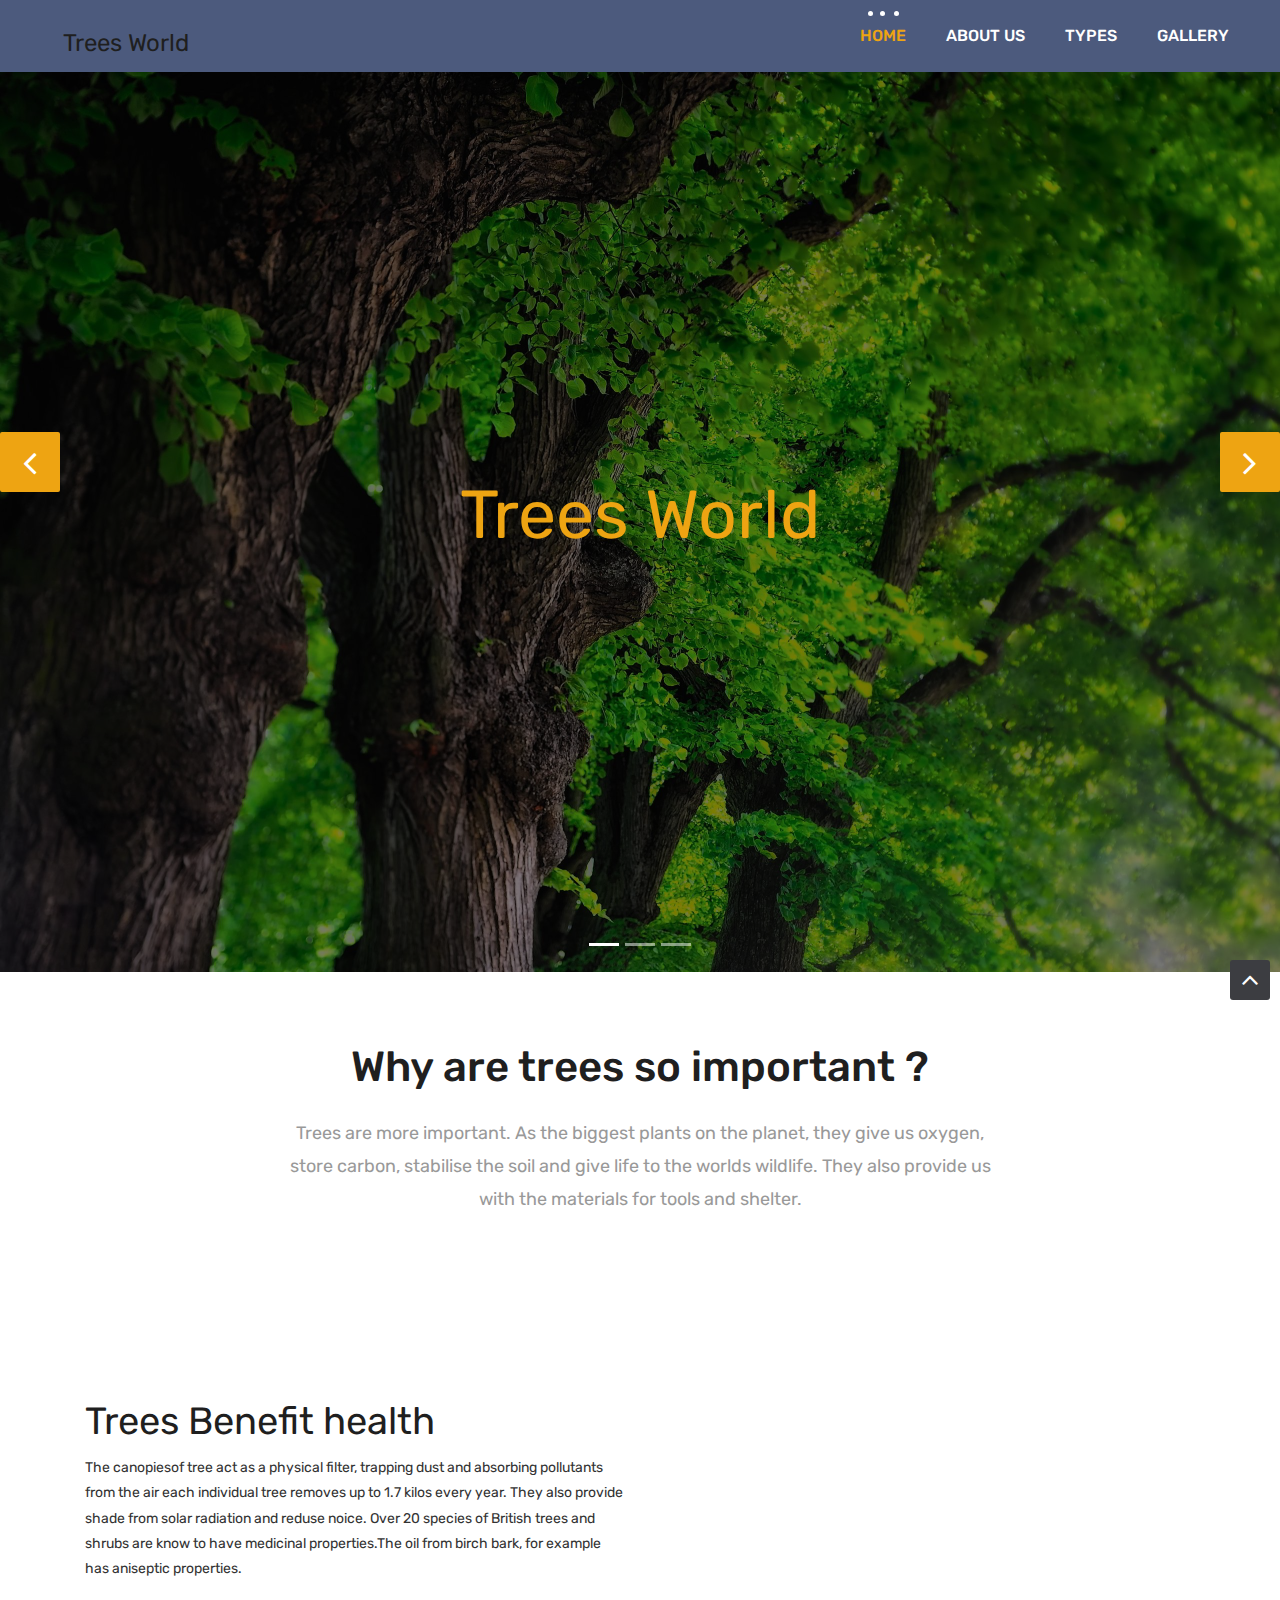
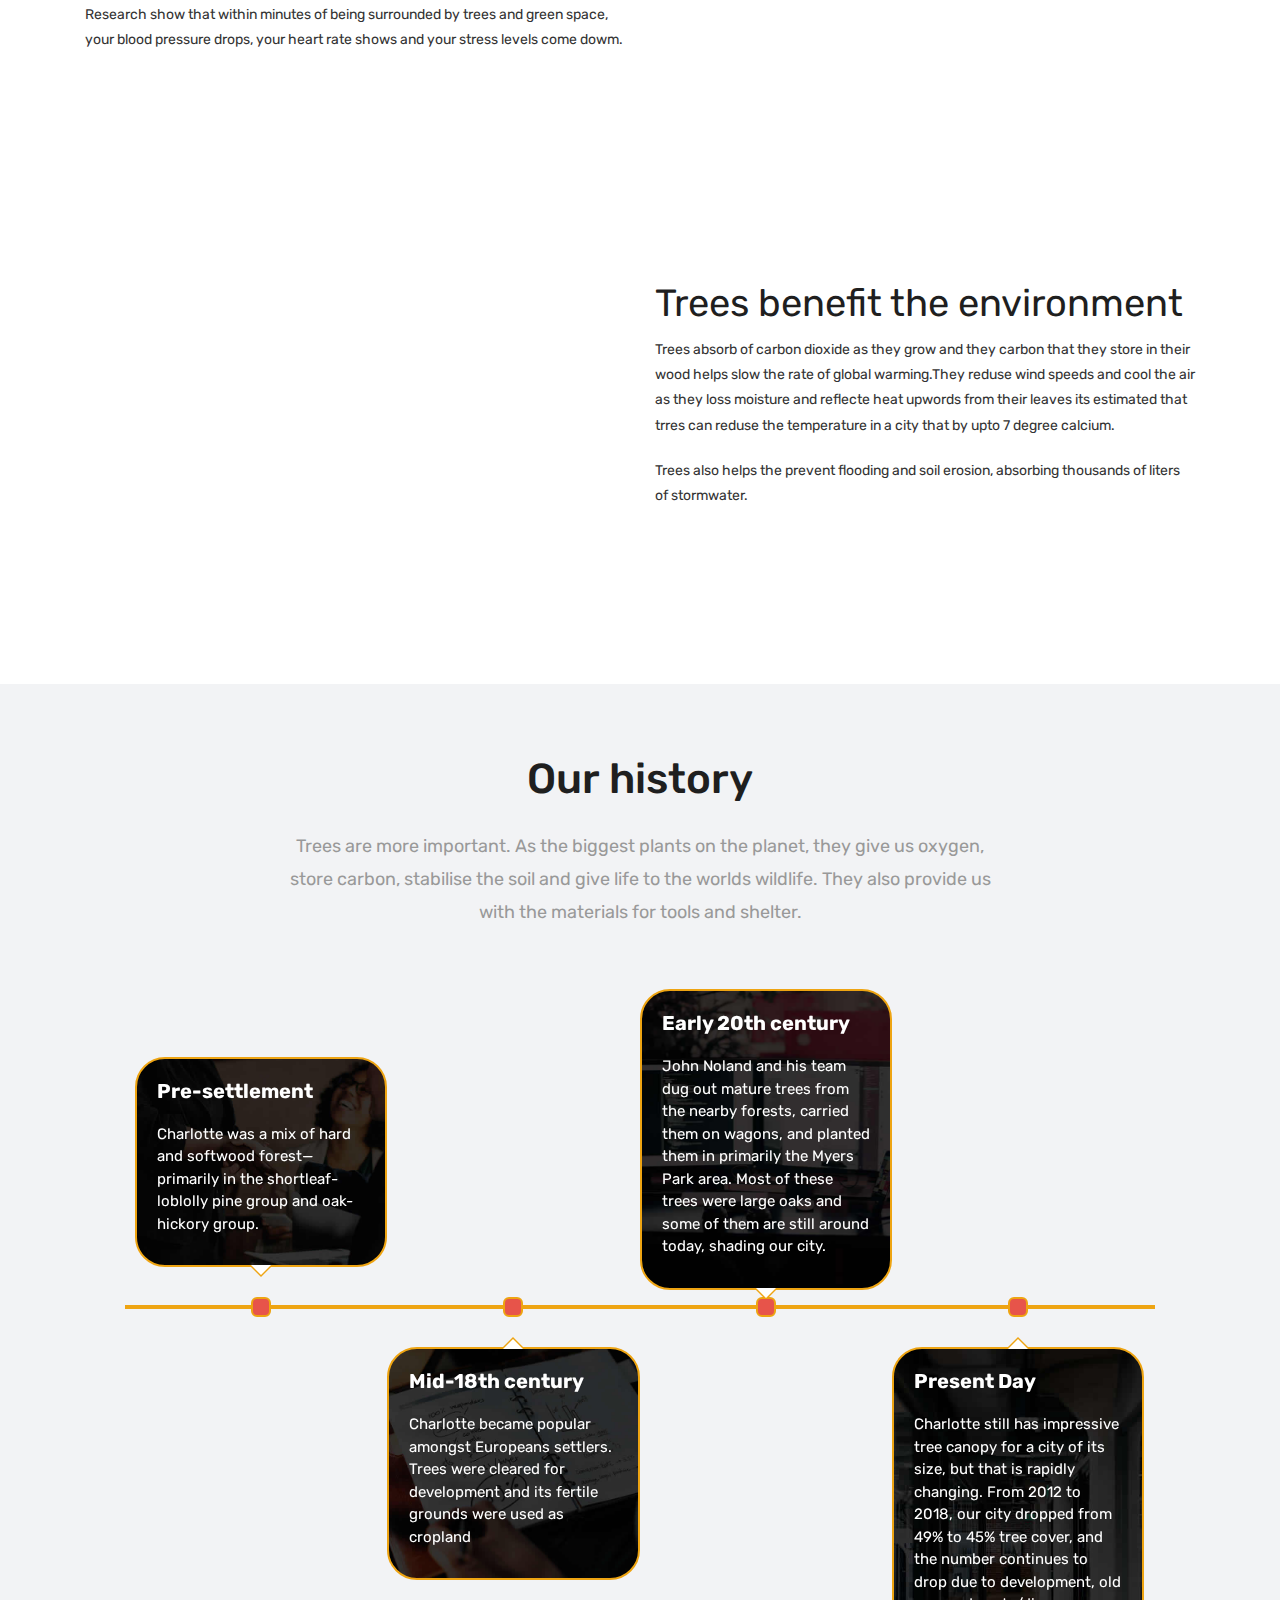
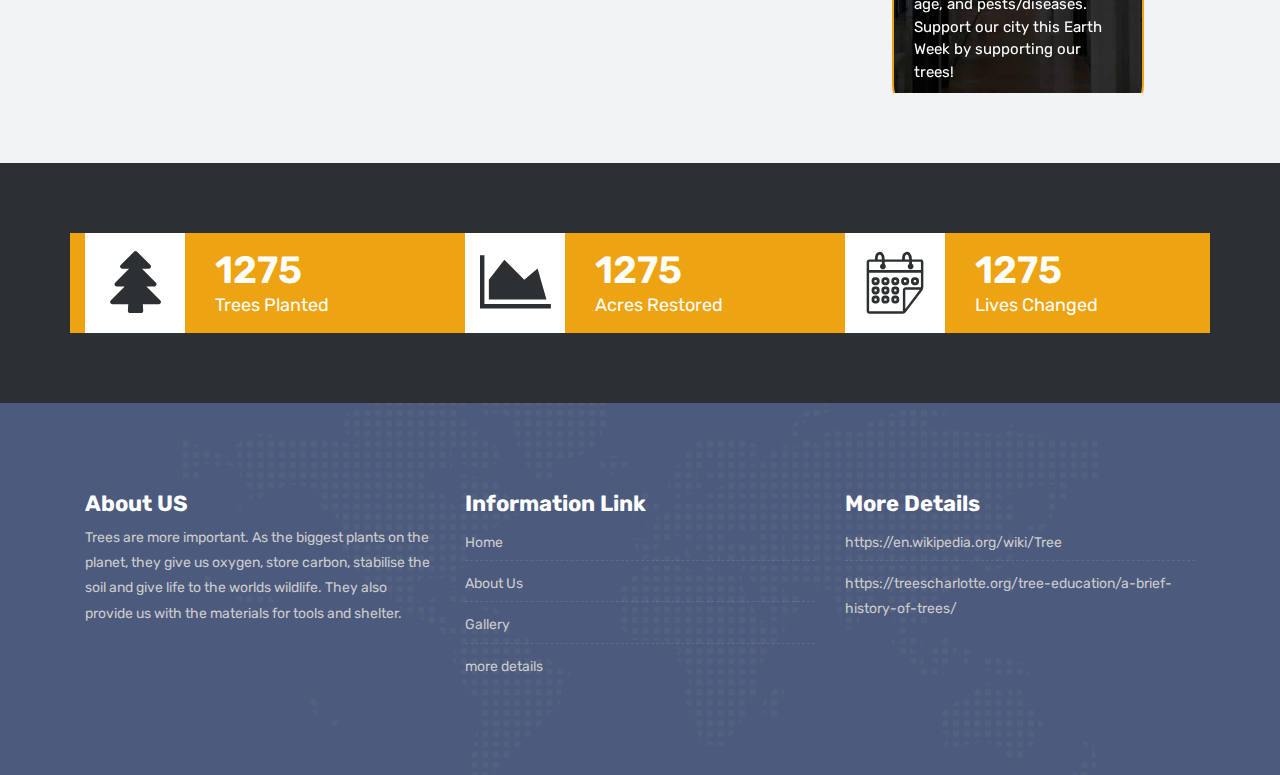
<file: index.html>
<!DOCTYPE html>
<html lang="en">

    <!-- Basic -->
    <meta charset="utf-8">
    <meta http-equiv="X-UA-Compatible" content="IE=edge">   
   
    <!-- Mobile Metas -->
    <meta name="viewport" content="width=device-width, initial-scale=1">
 
     <!-- Site Metas -->
    <title>Trees World</title>  
    <meta name="keywords" content="">
    <meta name="description" content="">
    <meta name="author" content="">

    <!-- Site Icons -->
    <link rel="shortcut icon" href="images/favicon.ico" type="image/x-icon" />
    <link rel="apple-touch-icon" href="images/apple-touch-icon.png">

    <!-- Bootstrap CSS -->
    <link rel="stylesheet" href="css/bootstrap.min.css">
    <!-- Site CSS -->
    <link rel="stylesheet" href="style.css">
    <!-- ALL VERSION CSS -->
    <link rel="stylesheet" href="css/versions.css">
    <!-- Responsive CSS -->
    <link rel="stylesheet" href="css/responsive.css">
    <!-- Custom CSS -->
    <link rel="stylesheet" href="css/custom.css">

    <!-- Modernizer for Portfolio -->
    <script src="js/modernizer.js"></script>

    <!--[if lt IE 9]>
      <script src="https://oss.maxcdn.com/libs/html5shiv/3.7.0/html5shiv.js"></script>
      <script src="https://oss.maxcdn.com/libs/respond.js/1.4.2/respond.min.js"></script>
    <![endif]-->

</head>
<body class="host_version"> 

	
				

    <!-- LOADER -->
	<div id="preloader">
		<div class="loader-container">
			<div class="progress-br float shadow">
				<div class="progress__item"></div>
			</div>
		</div>
	</div>
	<!-- END LOADER -->	
	
	<!-- Start header -->
	<header class="top-navbar">
		<nav class="navbar navbar-expand-lg navbar-light bg-light">
			<div class="container-fluid">
				<a class="navbar-brand" href="index.html">
					<ul class="navbar-nav ml-auto">
					<li><a href ="#"><h1>Trees World</h1></a></li>
					</ul>
				</a>
				<button class="navbar-toggler" type="button" data-toggle="collapse" data-target="#navbars-host" aria-controls="navbars-rs-food" aria-expanded="false" aria-label="Toggle navigation">
					<span class="icon-bar"></span>
                    <span class="icon-bar"></span>
                    <span class="icon-bar"></span>
				</button>
				<div class="collapse navbar-collapse" id="navbars-host">
					<ul class="navbar-nav ml-auto">
						<li class="nav-item active"><a class="nav-link" href="index.html">Home</a></li>
						<li class="nav-item"><a class="nav-link" href="about.html">About Us</a></li>
						<li class="nav-item dropdown">
							<a class="nav-link dropdown-toggle" href="#" id="dropdown-a" data-toggle="dropdown">Types </a>
							<div class="dropdown-menu" aria-labelledby="dropdown-a">
								<a class="dropdown-item" href="course-grid-2.html">Types of Mango Tree </a>
								<a class="dropdown-item" href="course-grid-3.html">Types of Coconut Tree </a>
								
							</div>
						</li>
						
						<li class="nav-item"><a class="nav-link" href="gallery.html">Gallery</a></li>
					
					</ul>
					
				</div>
			</div>
		</nav>
	</header>
	<!-- End header -->
	
	<div id="carouselExampleControls" class="carousel slide bs-slider box-slider" data-ride="carousel" data-pause="hover" data-interval="false" >
		<!-- Indicators -->
		<ol class="carousel-indicators">
			<li data-target="#carouselExampleControls" data-slide-to="0" class="active"></li>
			<li data-target="#carouselExampleControls" data-slide-to="1"></li>
			<li data-target="#carouselExampleControls" data-slide-to="2"></li>
		</ol>
		<div class="carousel-inner" role="listbox">
			<div class="carousel-item active">
				<div id="home" class="first-section" style="background-image:url('images/slider1.jpg');">
					<div class="dtab">
						<div class="container">
							<div class="row">
								<div class="col-md-12 col-sm-12 text-right">
									<div class="big-tagline">
										<h2><strong><center>Trees World</center></strong></h2>
										
									</div>
								</div>
							</div><!-- end row -->            
						</div><!-- end container -->
					</div>
				</div><!-- end section -->
			</div>
			<div class="carousel-item">
				<div id="home" class="first-section" style="background-image:url('images/slider2.jpg');">
					<div class="dtab">
						<div class="container">
							<div class="row">
								<div class="col-md-12 col-sm-12 text-left">
									<div class="big-tagline">
										<h2 data-animation="animated zoomInRight"><strong><center>Save trees,live an active lifestyle</center></strong></h2>
										
									</div>
								</div>
							</div><!-- end row -->            
						</div><!-- end container -->
					</div>
				</div><!-- end section -->
			</div>
			<div class="carousel-item">
				<div id="home" class="first-section" style="background-image:url('images/slider3.jpg');">
					<div class="dtab">
						<div class="container">
							<div class="row">
								<div class="col-md-12 col-sm-12 text-center">
									<div class="big-tagline">
										<h2 data-animation="animated zoomInRight"><strong><center> Save trees, Save life</center></strong></h2>
										
									</div>
								</div>
							</div><!-- end row -->            
						</div><!-- end container -->
					</div>
				</div><!-- end section -->
			</div>
			<!-- Left Control -->
			<a class="new-effect carousel-control-prev" href="#carouselExampleControls" role="button" data-slide="prev">
				<span class="fa fa-angle-left" aria-hidden="true"></span>
				<span class="sr-only">Previous</span>
			</a>

			<!-- Right Control -->
			<a class="new-effect carousel-control-next" href="#carouselExampleControls" role="button" data-slide="next">
				<span class="fa fa-angle-right" aria-hidden="true"></span>
				<span class="sr-only">Next</span>
			</a>
		</div>
	</div>
	
    <div id="overviews" class="section wb">
        <div class="container">
            <div class="section-title row text-center">
                <div class="col-md-8 offset-md-2">
                    <h3>Why are trees so important ?</h3>
                    <p class="lead">Trees are more important. As the biggest plants on the planet, they give us oxygen, store carbon, stabilise the soil and give life to the worlds wildlife. They also provide us with the materials for tools and shelter.</p>
                </div>
            </div><!-- end title -->
        
            <div class="row align-items-center">
                <div class="col-xl-6 col-lg-6 col-md-12 col-sm-12">
                    <div class="message-box">
                        
                        <h2>Trees Benefit health</h2>
                        <p>The canopiesof tree act as a physical filter, trapping dust and absorbing pollutants from the air each individual tree removes up to 1.7 kilos every year. They also provide shade from solar radiation and reduse noice. Over 20 species of British trees and shrubs are know to have medicinal properties.The oil from birch bark, for example has aniseptic properties.</p>

                        <p>Research show that within minutes of being surrounded by trees and green space, your blood pressure drops, your heart rate shows and your stress levels come dowm.</p>

                    </div><!-- end messagebox -->
                </div><!-- end col -->
				
				<div class="col-xl-6 col-lg-6 col-md-12 col-sm-12">
                    <div class="post-media wow fadeIn">
                        <img src="images/about1.jpg" alt="" class="img-fluid img-rounded">
                    </div><!-- end media -->
                </div><!-- end col -->
			</div>
			<div class="row align-items-center">
				<div class="col-xl-6 col-lg-6 col-md-12 col-sm-12">
                    <div class="post-media wow fadeIn">
                        <img src="images/about2.jpg" alt="" class="img-fluid img-rounded">
                    </div><!-- end media -->
                </div><!-- end col -->
				
				<div class="col-xl-6 col-lg-6 col-md-12 col-sm-12">
                    <div class="message-box">
                        <h2>Trees benefit the environment</h2>
                        <p>Trees absorb of carbon dioxide as they grow and they carbon that they store in their wood helps slow the rate of global warming.They reduse wind speeds and cool the air as they loss moisture and reflecte heat upwords from their leaves its estimated that trres can reduse the temperature in a city that by upto 7 degree calcium.</p>

                        <p>Trees also helps the prevent flooding and soil erosion, absorbing thousands of liters of stormwater.</p>

                    </div><!-- end messagebox -->
                </div><!-- end col -->
				
            </div><!-- end row -->
        </div><!-- end container -->
    </div><!-- end section -->

    <section class="section lb page-section">
		<div class="container">
			 <div class="section-title row text-center">
                <div class="col-md-8 offset-md-2">
                    <h3>Our history</h3>
                    <p class="lead">Trees are more important. As the biggest plants on the planet, they give us oxygen, store carbon, stabilise the soil and give life to the worlds wildlife. They also provide us with the materials for tools and shelter.</p>
                </div>
            </div><!-- end title -->
			<div class="timeline">
				<div class="timeline__wrap">
					<div class="timeline__items">
						<div class="timeline__item">
							<div class="timeline__content img-bg-01">
								<h2>Pre-settlement</h2>
								<p>Charlotte was a mix of hard and softwood forest—primarily in the shortleaf-loblolly pine group and oak-hickory group.</p>
							</div>
						</div>
						<div class="timeline__item">
							<div class="timeline__content img-bg-02">
								<h2>Mid-18th century</h2>
								<p>Charlotte became popular amongst Europeans settlers. Trees were cleared for development and its fertile grounds were used as cropland</p>
							</div>
						</div>
						<div class="timeline__item">
							<div class="timeline__content img-bg-03">
								<h2>Early 20th century</h2>
								<p>John Noland and his team dug out mature trees from the nearby forests, carried them on wagons, and planted them in primarily the Myers Park area.  Most of these trees were large oaks and some of them are still around today, shading our city.</p>
							</div>
						</div>
						<div class="timeline__item">
							<div class="timeline__content img-bg-04">
								<h2>Present Day</h2>
								<p>Charlotte still has impressive tree canopy for a city of its size, but that is rapidly changing.  From 2012 to 2018, our city dropped from 49% to 45% tree cover, and the number continues to drop due to development, old age, and pests/diseases.  Support our city this Earth Week by supporting our trees!

                                </p>
							</div>
						</div>
					</div>
				</div>
			</div>
		</div>
	</section>

	<div class="section cl">
		<div class="container">
			<div class="row text-left stat-wrap">
				<div class="col-md-4 col-sm-4 col-xs-12">
					<span data-scroll class="global-radius icon_wrap effect-1 alignleft"><i class="fa fa-tree"></i></span>
					<p class="stat_count">220000000</p>
					<h3>Trees Planted</h3>
				</div><!-- end col -->

				<div class="col-md-4 col-sm-4 col-xs-12">
					<span data-scroll class="global-radius icon_wrap effect-1 alignleft"><i class="fa fa-area-chart"></i></span>
					<p class="stat_count">58714</p>
					<h3>Acres Restored</h3>
				</div><!-- end col -->

				<div class="col-md-4 col-sm-4 col-xs-12">
					<span data-scroll class="global-radius icon_wrap effect-1 alignleft"><i class="flaticon-years"></i></span>
					<p class="stat_count">300024</p>
					<h3>Lives Changed</h3>
				</div><!-- end col -->
			</div><!-- end row -->
		</div><!-- end container -->
	</div><!-- end section -->

    <footer class="footer">
        <div class="container">
            <div class="row">
                <div class="col-lg-4 col-md-4 col-xs-12">
                    <div class="widget clearfix">
                        <div class="widget-title">
                            <h3>About US</h3>
                        </div>
                        <p>Trees are more important. As the biggest plants on the planet, they give us oxygen, store carbon, stabilise the soil and give life to the worlds wildlife. They also provide us with the materials for tools and shelter.</p>   
											
                    </div><!-- end clearfix -->
                </div><!-- end col -->

				<div class="col-lg-4 col-md-4 col-xs-12">
                    <div class="widget clearfix">
                        <div class="widget-title">
                            <h3>Information Link</h3>
                        </div>
                        <ul class="footer-links">
                            <li><a href="#">Home</a></li>
                            <li><a href="#">About Us</a></li>
							<li><a href="#">Gallery</a></li>
							<li><a href="#">more details</a></li>
                        </ul><!-- end links -->
                    </div><!-- end clearfix -->
                </div><!-- end col -->
				
                <div class="col-lg-4 col-md-4 col-xs-12">
                    <div class="widget clearfix">
                        <div class="widget-title">
                            <h3>More Details</h3>
                        </div>

                        <ul class="footer-links">
                            <li><a href="mailto:#">https://en.wikipedia.org/wiki/Tree</a></li>
                            <li><a href="#">https://treescharlotte.org/tree-education/a-brief-history-of-trees/</a></li>
                           
                        </ul><!-- end links -->
                    </div><!-- end clearfix -->
                </div><!-- end col -->
				
            </div><!-- end row -->
        </div><!-- end container -->
    </footer><!-- end footer -->


    <a href="#" id="scroll-to-top" class="dmtop global-radius"><i class="fa fa-angle-up"></i></a>

    <!-- ALL JS FILES -->
    <script src="js/all.js"></script>
    <!-- ALL PLUGINS -->
    <script src="js/custom.js"></script>
	<script src="js/timeline.min.js"></script>
	<script>
		timeline(document.querySelectorAll('.timeline'), {
			forceVerticalMode: 700,
			mode: 'horizontal',
			verticalStartPosition: 'left',
			visibleItems: 4
		});
	</script>
</body>
</html>
</file>
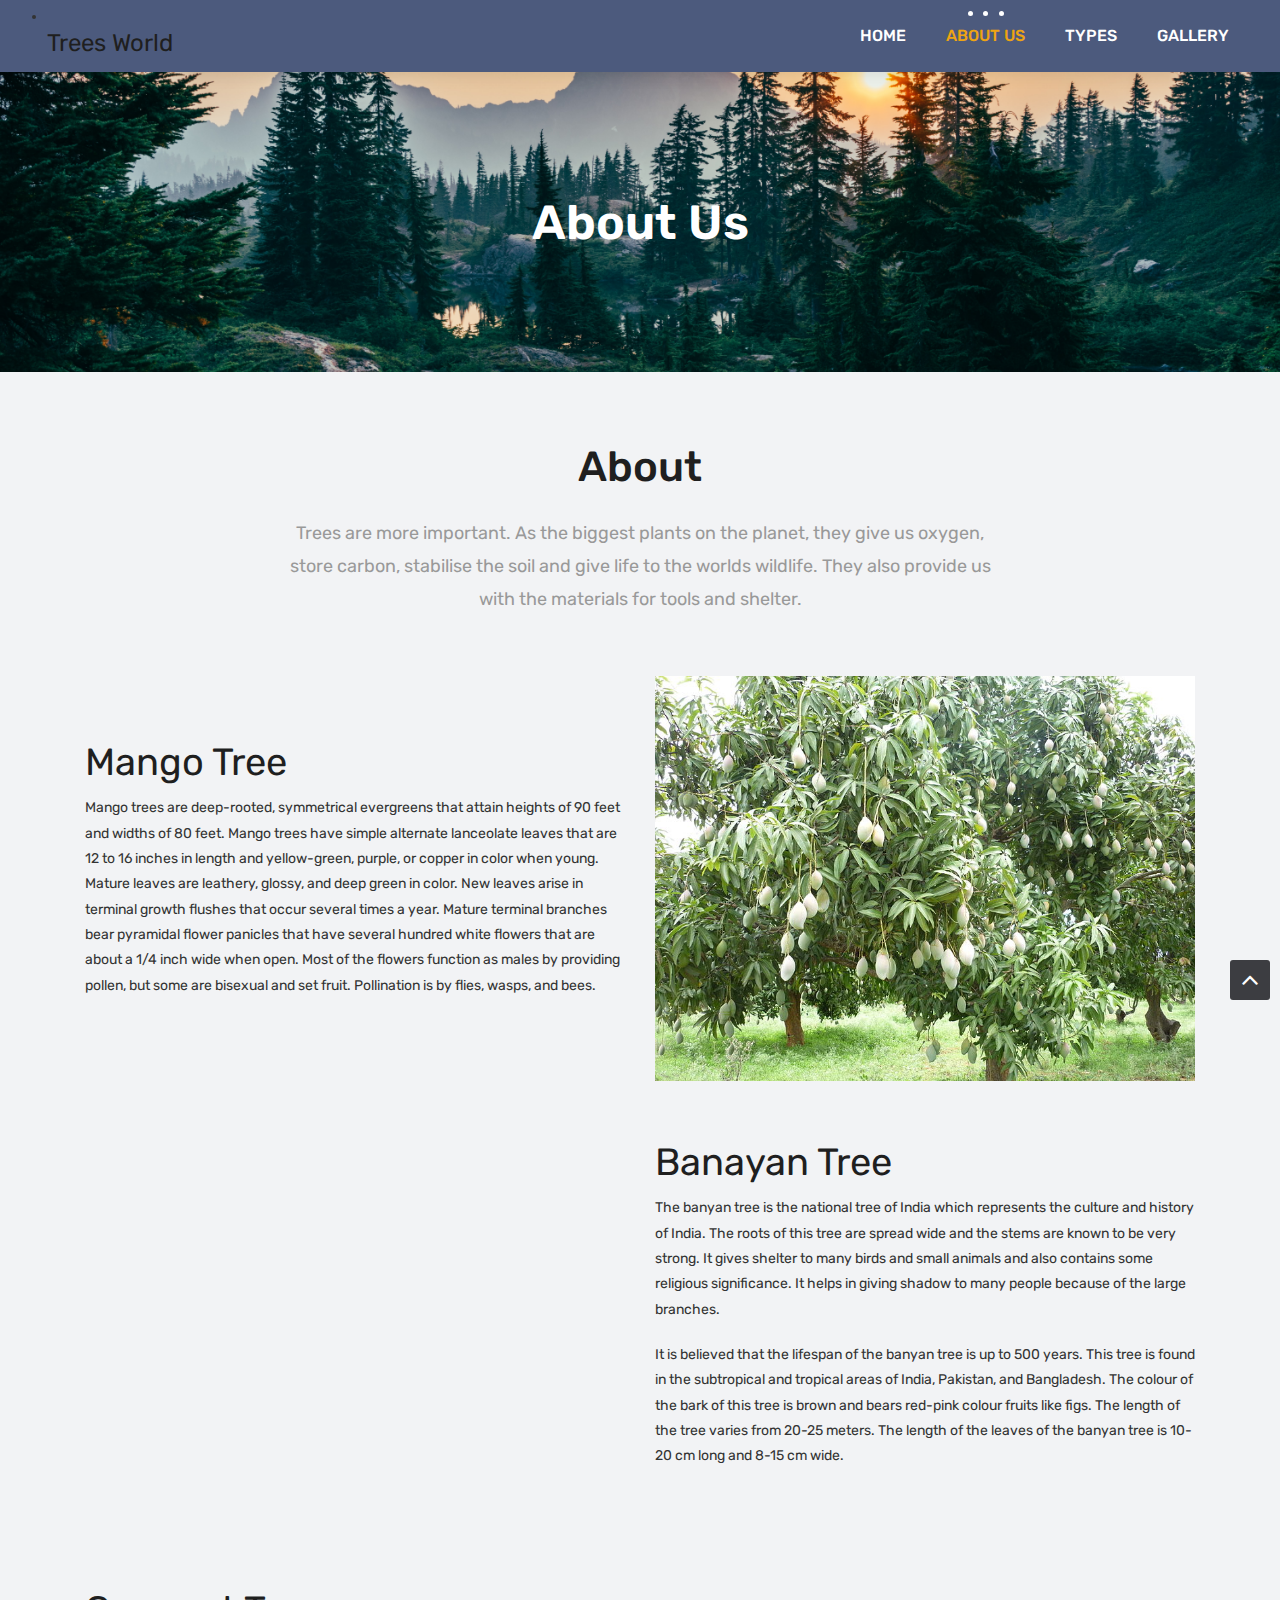
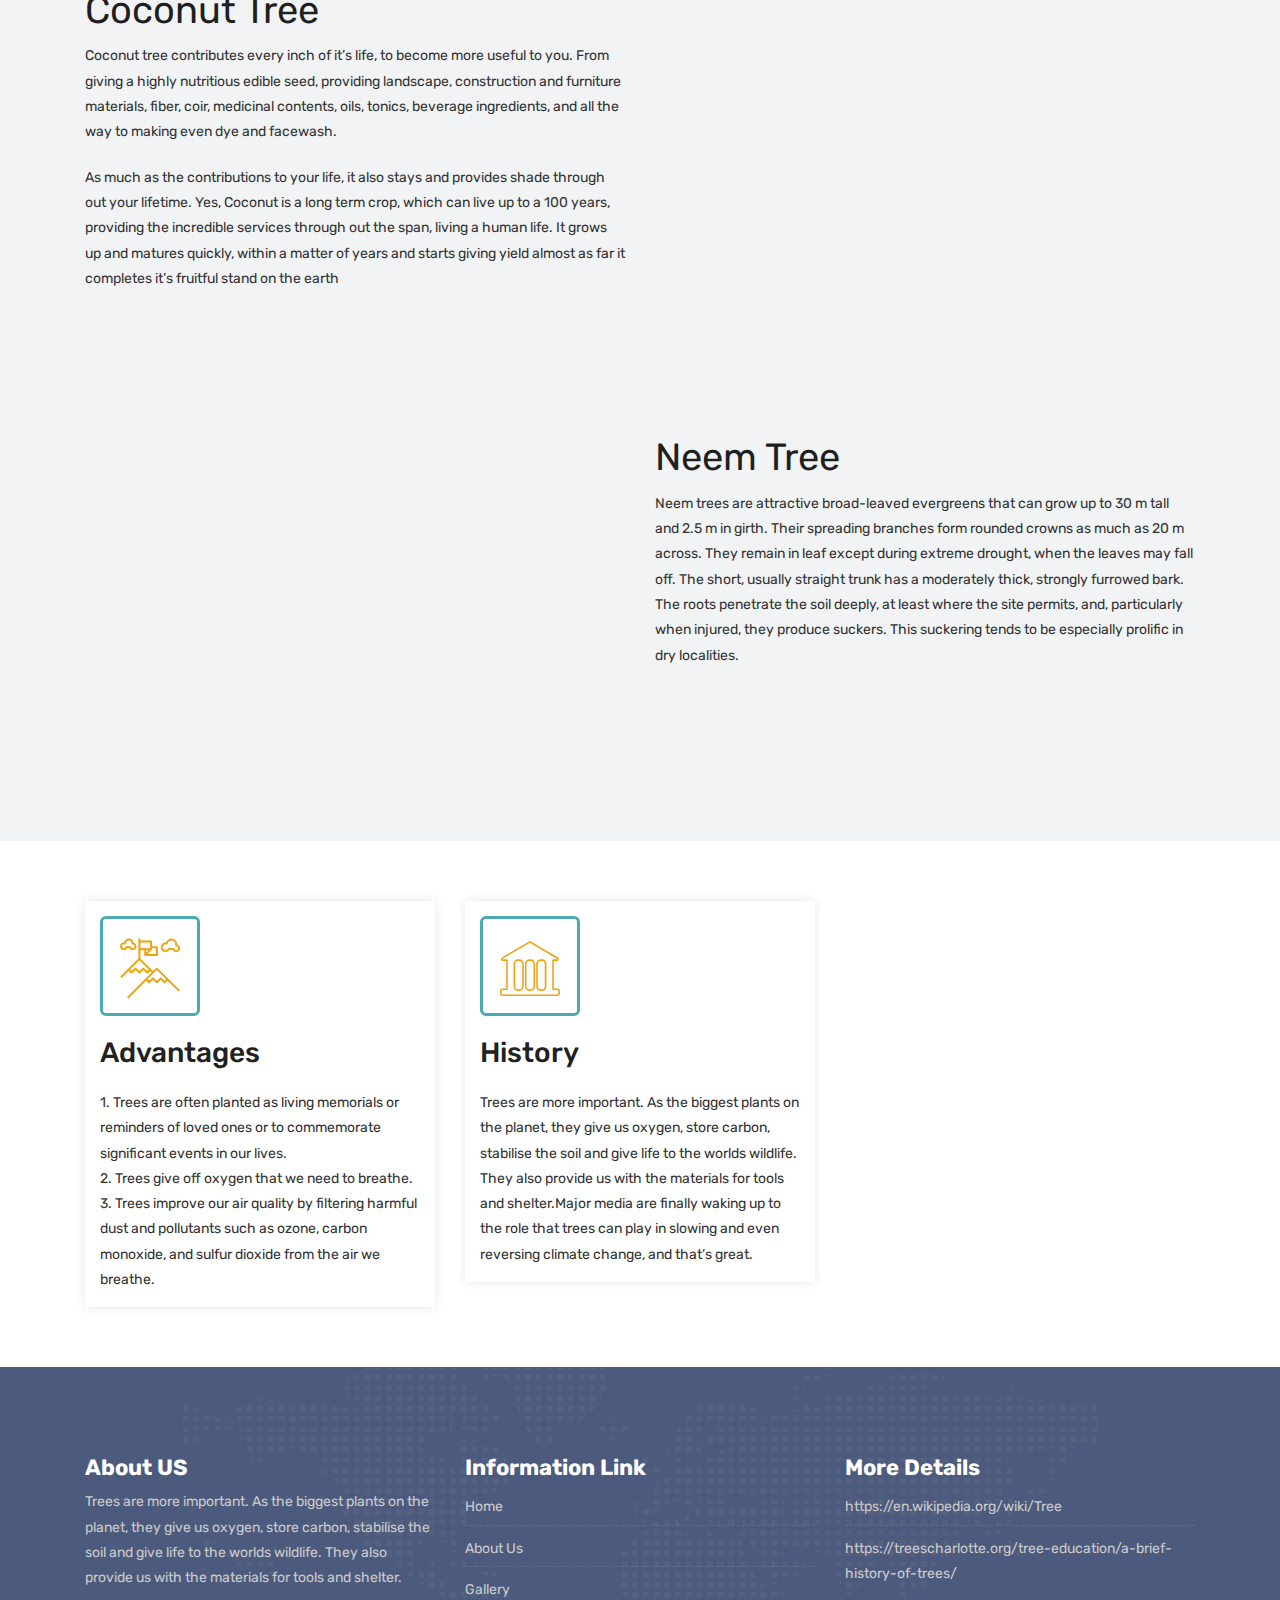
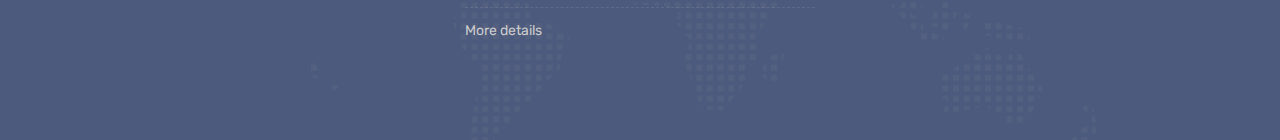
<file: about.html>
<!DOCTYPE html>
<html lang="en">

    <!-- Basic -->
    <meta charset="utf-8">
    <meta http-equiv="X-UA-Compatible" content="IE=edge">   
   
    <!-- Mobile Metas -->
    <meta name="viewport" content="width=device-width, initial-scale=1">
 
     <!-- Site Metas -->
    <title>Trees world</title>  
    <meta name="keywords" content="">
    <meta name="description" content="">
    <meta name="author" content="">

    <!-- Site Icons -->
    <link rel="shortcut icon" href="images/favicon.ico" type="image/x-icon" />
    <link rel="apple-touch-icon" href="images/apple-touch-icon.png">

    <!-- Bootstrap CSS -->
    <link rel="stylesheet" href="css/bootstrap.min.css">
    <!-- Site CSS -->
    <link rel="stylesheet" href="style.css">
    <!-- ALL VERSION CSS -->
    <link rel="stylesheet" href="css/versions.css">
    <!-- Responsive CSS -->
    <link rel="stylesheet" href="css/responsive.css">
    <!-- Custom CSS -->
    <link rel="stylesheet" href="css/custom.css">

    <!-- Modernizer for Portfolio -->
    <script src="js/modernizer.js"></script>

    <!--[if lt IE 9]>
      <script src="https://oss.maxcdn.com/libs/html5shiv/3.7.0/html5shiv.js"></script>
      <script src="https://oss.maxcdn.com/libs/respond.js/1.4.2/respond.min.js"></script>
    <![endif]-->

</head>
<body class="host_version"> 

	

    <!-- LOADER -->
	<div id="preloader">
		<div class="loader-container">
			<div class="progress-br float shadow">
				<div class="progress__item"></div>
			</div>
		</div>
	</div>
	<!-- END LOADER -->	

    <!-- Start header -->
	<header class="top-navbar">
		<nav class="navbar navbar-expand-lg navbar-light bg-light">
			<div class="container-fluid">
				<a class="navbar-brand" href="index.html">
					<li><a href ="#"><h1>Trees World</h1></a></li>
				</a>
				<button class="navbar-toggler" type="button" data-toggle="collapse" data-target="#navbars-host" aria-controls="navbars-rs-food" aria-expanded="false" aria-label="Toggle navigation">
					<span class="icon-bar"></span>
                    <span class="icon-bar"></span>
                    <span class="icon-bar"></span>
				</button>
				<div class="collapse navbar-collapse" id="navbars-host">
					<ul class="navbar-nav ml-auto">
						<li class="nav-item"><a class="nav-link" href="index.html">Home</a></li>
						<li class="nav-item active"><a class="nav-link" href="about.html">About Us</a></li>
						<li class="nav-item dropdown">
							<a class="nav-link dropdown-toggle" href="#" id="dropdown-a" data-toggle="dropdown">Types </a>
							<div class="dropdown-menu" aria-labelledby="dropdown-a">
								<a class="dropdown-item" href="course-grid-2.html">Types of Mango Tree </a>
								<a class="dropdown-item" href="course-grid-3.html">Types of Coconut Tree</a>
								
							</div>
						</li>
						
						<li class="nav-item"><a class="nav-link" href="gallery.html">Gallery</a></li>
						
						
					</ul>
					
				</div>
			</div>
		</nav>
	</header>
	<!-- End header -->
	
	<div class="all-title-box">
		<div class="container text-center">
			<h1><smart>About Us</smart></h1>
		</div>
	</div>
	
    <div id="overviews" class="section lb">
        <div class="container">
            <div class="section-title row text-center">
                <div class="col-md-8 offset-md-2">
                    <h3>About</h3>
                    <p class="lead">Trees are more important. As the biggest plants on the planet, they give us oxygen, store carbon, stabilise the soil and give life to the worlds wildlife. They also provide us with the materials for tools and shelter.</p>
                </div>
            </div><!-- end title -->
        
            <div class="row align-items-center">
                <div class="col-xl-6 col-lg-6 col-md-12 col-sm-12">
                    <div class="message-box">
                        
                        <h2>Mango Tree</h2>
                        <p>Mango trees are deep-rooted, symmetrical evergreens that attain heights of 90 feet and widths of 80 feet. Mango trees have simple alternate lanceolate leaves that are 12 to 16 inches in length and yellow-green, purple, or copper in color when young. Mature leaves are leathery, glossy, and deep green in color. New leaves arise in terminal growth flushes that occur several times a year. Mature terminal branches bear pyramidal flower panicles that have several hundred white flowers that are about a 1/4 inch wide when open. Most of the flowers function as males by providing pollen, but some are bisexual and set fruit. Pollination is by flies, wasps, and bees.</p>

                    </div><!-- end messagebox -->
                </div><!-- end col -->
				
				<div class="col-xl-6 col-lg-6 col-md-12 col-sm-12">
                    <div class="post-media wow fadeIn">
                        <img src="images/mango1.jpg" alt="" class="img-fluid img-rounded">
                    </div><!-- end media -->
                </div><!-- end col -->
			</div>


			<div class="row align-items-center">
				<div class="col-xl-6 col-lg-6 col-md-12 col-sm-12">
                    <div class="post-media wow fadeIn">
                        <img src="images/banayan tree.jpg" alt="" class="img-fluid img-rounded">
                    </div><!-- end media -->
                </div><!-- end col -->
				
				<div class="col-xl-6 col-lg-6 col-md-12 col-sm-12">
                    <div class="message-box">
                        <h2>Banayan Tree</h2>
                        <p>The banyan tree is the national tree of India which represents the culture and history of India. The roots of this tree are spread wide and the stems are known to be very strong. It gives shelter to many birds and small animals and also contains some religious significance. It helps in giving shadow to many people because of the large branches.</p>
						<p>It is believed that the lifespan of the banyan tree is up to 500 years. This tree is found in the subtropical and tropical areas of India, Pakistan, and Bangladesh. The colour of the bark of this tree is brown and bears red-pink colour fruits like figs. The length of the tree varies from 20-25 meters. The length of the leaves of the banyan tree is 10-20 cm long and 8-15 cm wide.</p>

                       
                    </div><!-- end messagebox -->
                </div><!-- end col -->
				</div>

                <div class="row align-items-center">
                    <div class="col-xl-6 col-lg-6 col-md-12 col-sm-12">
                        <div class="message-box">
                            
                            <h2>Coconut Tree</h2>
                            <p>Coconut tree contributes every inch of it’s life, to become more useful to you. From  giving a highly nutritious edible seed, providing landscape, construction and furniture materials, fiber, coir, medicinal contents, oils, tonics, beverage ingredients, and all the way to making even dye and facewash.</p>
                           <p>As much as the contributions to your life, it also stays and provides shade through out your lifetime. Yes, Coconut is a long term crop, which can live up to a 100 years, providing the incredible services through out the span, living a human life. It grows up and matures quickly, within a matter of years and starts giving yield almost as far it completes it’s fruitful stand on the earth</p>
    
                        </div><!-- end messagebox -->
                    </div><!-- end col -->
                    
                    <div class="col-xl-6 col-lg-6 col-md-12 col-sm-12">
                        <div class="post-media wow fadeIn">
                            <img src="images/coconut tree1.jpg" alt="" class="img-fluid img-rounded">
                        </div><!-- end media -->
                    </div><!-- end col -->
                </div>
               
                <div class="row align-items-center">
                    <div class="col-xl-6 col-lg-6 col-md-12 col-sm-12">
                        <div class="post-media wow fadeIn">
                            <img src="images/neem.jpg" alt="" class="img-fluid img-rounded">
                        </div><!-- end media -->
                    </div><!-- end col -->
                    
                    <div class="col-xl-6 col-lg-6 col-md-12 col-sm-12">
                        <div class="message-box">
                            <h2>Neem Tree</h2>
                           <p>Neem trees are attractive broad-leaved evergreens that can grow up to 30 m tall and 2.5 m in girth. Their spreading branches form rounded crowns as much as 20 m across. They remain in leaf except during extreme drought, when the leaves may fall off. The short, usually straight trunk has a moderately thick, strongly furrowed bark. The roots penetrate the soil deeply, at least where the site permits, and, particularly when injured, they produce suckers. This suckering tends to be especially prolific in dry localities.</p>
    
        
    
                        </div><!-- end messagebox -->
                    </div><!-- end col -->
                    </div>

            </div><!-- end row -->
        </div><!-- end container -->
    </div><!-- end section -->
	
	<div class="hmv-box">
		<div class="container">
			<div class="row">
				<div class="col-lg-4 col-md-6 col-12">
					<div class="inner-hmv">
						<div class="icon-box-hmv"><i class="flaticon-achievement"></i></div>
						<h3>Advantages</h3>
						<div class="tr-pa">A</div>
						<p>1. Trees are often planted as living memorials or reminders of loved ones or to commemorate significant events in our lives.</p>
						<p>2. Trees give off oxygen that we need to breathe.</p>
						<p>3. Trees improve our air quality by filtering harmful dust and pollutants such as ozone, carbon monoxide, and sulfur dioxide from the air we breathe.</p>
						
					</div>
				</div>
				
				<div class="col-lg-4 col-md-6 col-12">
					<div class="inner-hmv">
						<div class="icon-box-hmv"><i class="flaticon-history"></i></div>
						<h3>History</h3>
						<div class="tr-pa">H</div>
						<p>Trees are more important. As the biggest plants on the planet, they give us oxygen, store carbon, stabilise the soil and give life to the worlds wildlife. They also provide us with the materials for tools and shelter.Major media are finally waking up to the role that trees can play in slowing and even reversing climate change, and that’s great.</p>
					</div>
				</div>
			</div>
		</div>
	</div>

    <footer class="footer">
        <div class="container">
            <div class="row">
                <div class="col-lg-4 col-md-4 col-xs-12">
                    <div class="widget clearfix">
                        <div class="widget-title">
                            <h3>About US</h3>
                        </div>
                        <p>Trees are more important. As the biggest plants on the planet, they give us oxygen, store carbon, stabilise the soil and give life to the worlds wildlife. They also provide us with the materials for tools and shelter.</p>
                       
                    </div><!-- end clearfix -->
                </div><!-- end col -->

				<div class="col-lg-4 col-md-4 col-xs-12">
                    <div class="widget clearfix">
                        <div class="widget-title">
                            <h3>Information Link</h3>
                        </div>
                        <ul class="footer-links">
                            <li><a href="#">Home</a></li>
                            <li><a href="#">About Us</a></li>
							<li><a href="#">Gallery</a></li>
							<li><a href="#">More details</a></li>
                        </ul><!-- end links -->
                    </div><!-- end clearfix -->
                </div><!-- end col -->
				
                <div class="col-lg-4 col-md-4 col-xs-12">
                    <div class="widget clearfix">
                        <div class="widget-title">
                            <h3>More Details</h3>
                        </div>

                        <ul class="footer-links">
                            <li><a href="mailto:#">https://en.wikipedia.org/wiki/Tree</a></li>
                            <li><a href="#">https://treescharlotte.org/tree-education/a-brief-history-of-trees/</a></li>
                           
                        </ul><!-- end links -->
                    </div><!-- end clearfix -->
                </div><!-- end col -->
				
            </div><!-- end row -->
        </div><!-- end container -->
    </footer><!-- end footer -->


    <a href="#" id="scroll-to-top" class="dmtop global-radius"><i class="fa fa-angle-up"></i></a>

    <!-- ALL JS FILES -->
    <script src="js/all.js"></script>
    <!-- ALL PLUGINS -->
    <script src="js/custom.js"></script>

</body>
</html>
</file>
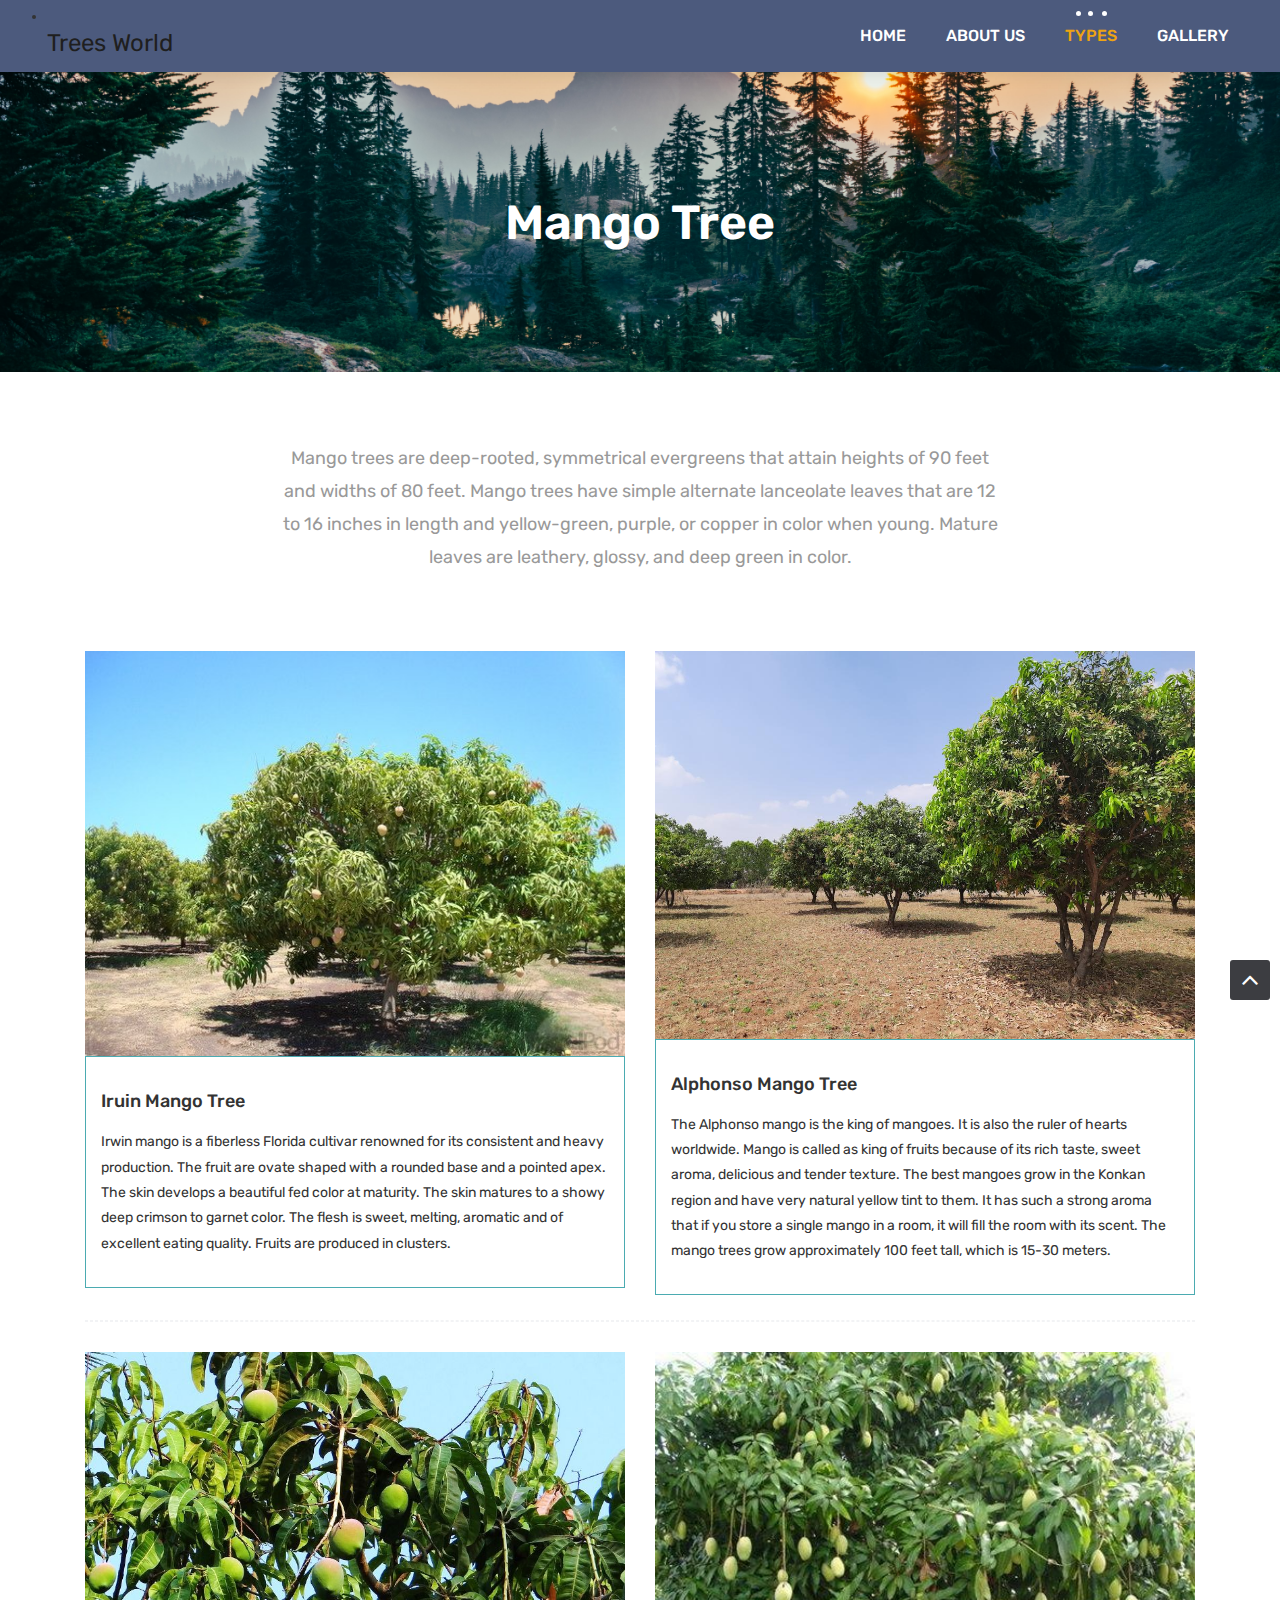
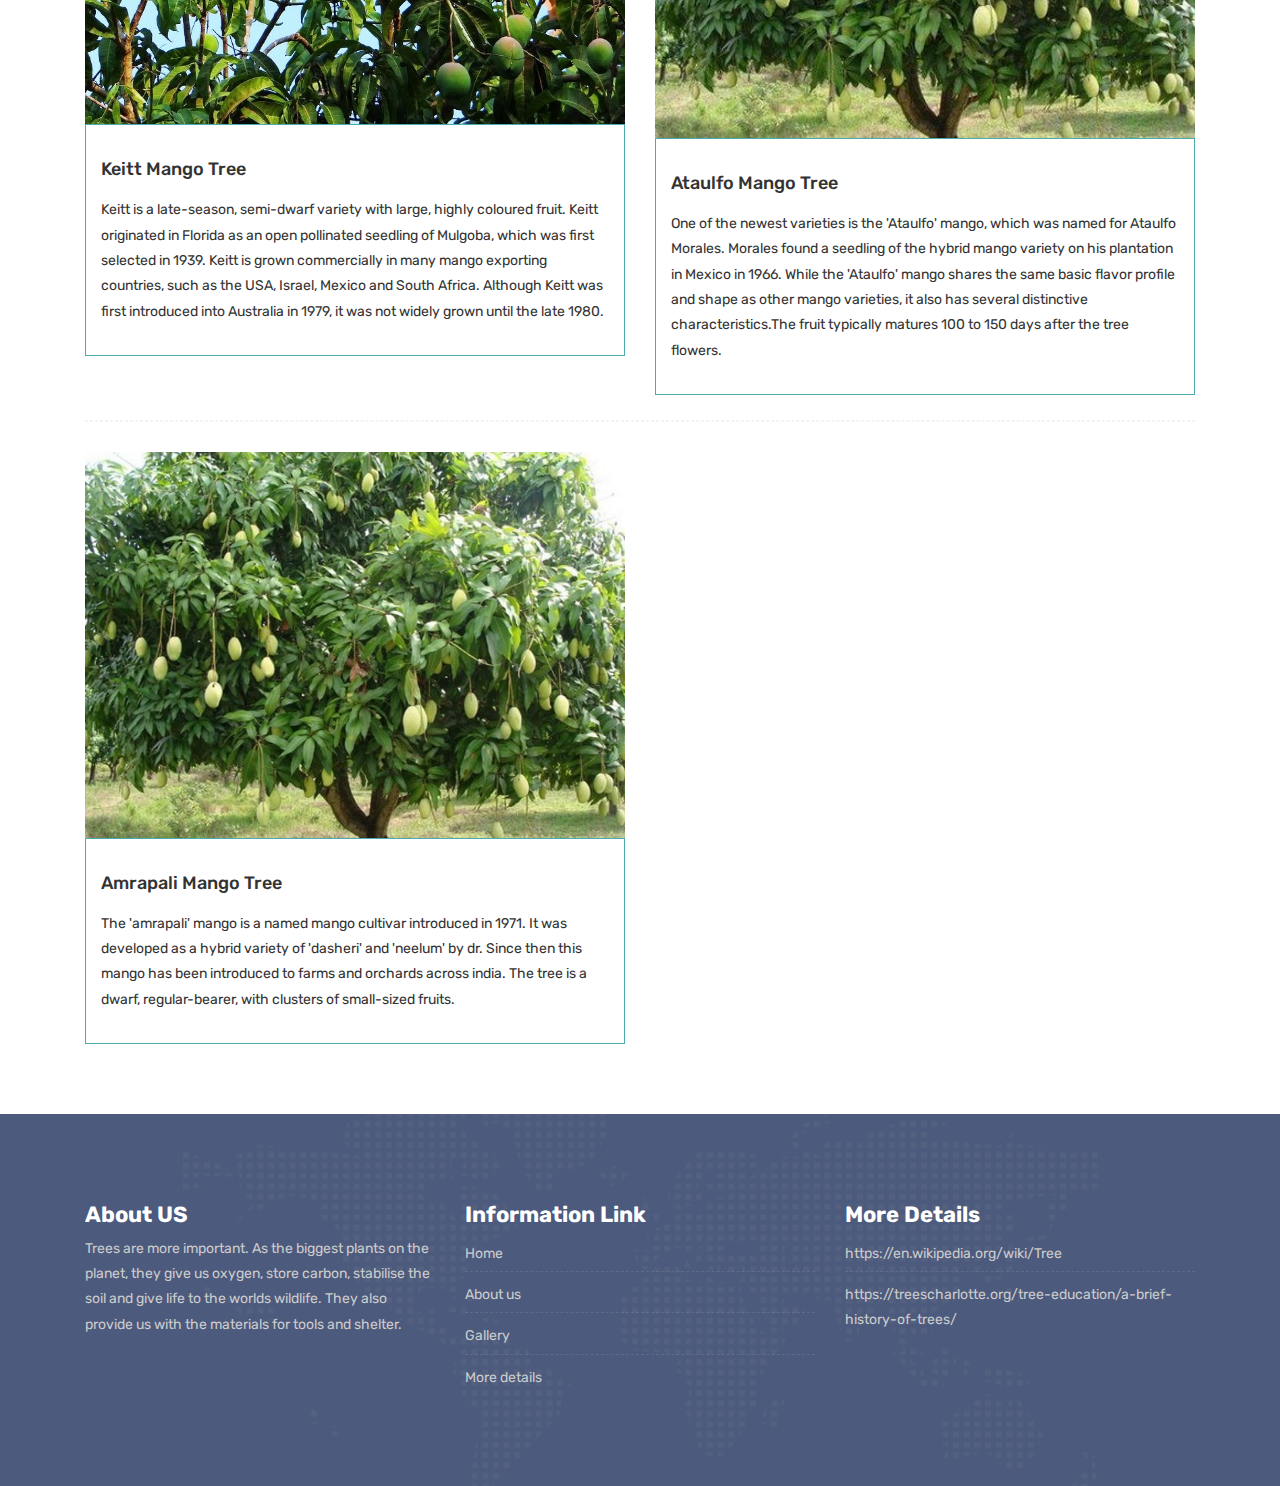
<file: course-grid-2.html>
<!DOCTYPE html>
<html lang="en">

    <!-- Basic -->
    <meta charset="utf-8">
    <meta http-equiv="X-UA-Compatible" content="IE=edge">   
   
    <!-- Mobile Metas -->
    <meta name="viewport" content="width=device-width, initial-scale=1">
 
     <!-- Site Metas -->
    <title>Trees World</title>  
    <meta name="keywords" content="">
    <meta name="description" content="">
    <meta name="author" content="">

    <!-- Site Icons -->
    <link rel="shortcut icon" href="images/favicon.ico" type="image/x-icon" />
    <link rel="apple-touch-icon" href="images/apple-touch-icon.png">

    <!-- Bootstrap CSS -->
    <link rel="stylesheet" href="css/bootstrap.min.css">
    <!-- Site CSS -->
    <link rel="stylesheet" href="style.css">
    <!-- ALL VERSION CSS -->
    <link rel="stylesheet" href="css/versions.css">
    <!-- Responsive CSS -->
    <link rel="stylesheet" href="css/responsive.css">
    <!-- Custom CSS -->
    <link rel="stylesheet" href="css/custom.css">

    <!-- Modernizer for Portfolio -->
    <script src="js/modernizer.js"></script>

    <!--[if lt IE 9]>
      <script src="https://oss.maxcdn.com/libs/html5shiv/3.7.0/html5shiv.js"></script>
      <script src="https://oss.maxcdn.com/libs/respond.js/1.4.2/respond.min.js"></script>
    <![endif]-->

</head>
<body class="host_version"> 
	
    <!-- LOADER -->
	<div id="preloader">
		<div class="loader-container">
			<div class="progress-br float shadow">
				<div class="progress__item"></div>
			</div>
		</div>
	</div>
	<!-- END LOADER -->	

    <!-- Start header -->
	<header class="top-navbar">
		<nav class="navbar navbar-expand-lg navbar-light bg-light">
			<div class="container-fluid">
				<a class="navbar-brand" href="index.html">
					<li><a href ="#"><h1>Trees World</h1></a></li>
				</a>
				<button class="navbar-toggler" type="button" data-toggle="collapse" data-target="#navbars-host" aria-controls="navbars-rs-food" aria-expanded="false" aria-label="Toggle navigation">
					<span class="icon-bar"></span>
                    <span class="icon-bar"></span>
                    <span class="icon-bar"></span>
				</button>
				<div class="collapse navbar-collapse" id="navbars-host">
					<ul class="navbar-nav ml-auto">
						<li class="nav-item"><a class="nav-link" href="index.html">Home</a></li>
						<li class="nav-item"><a class="nav-link" href="about.html">About Us</a></li>
						<li class="nav-item active dropdown">
							<a class="nav-link dropdown-toggle" href="#" id="dropdown-a" data-toggle="dropdown">Types </a>
							<div class="dropdown-menu" aria-labelledby="dropdown-a">
								<a class="dropdown-item" href="course-grid-2.html">Types of Mango Tree </a>
								<a class="dropdown-item" href="course-grid-3.html">Types of Coconut Tree</a>
								
							</div>
						</li>
						
						<li class="nav-item"><a class="nav-link" href="gallery.html">Gallery</a></li>
					
					</ul>
					
				</div>
			</div>
		</nav>
	</header>
	<!-- End header -->
	
	<div class="all-title-box">
		<div class="container text-center">
			<h1>Mango Tree</h1>
		</div>
	</div>
	
    <div id="overviews" class="section wb">
        <div class="container">
            <div class="section-title row text-center">
                <div class="col-md-8 offset-md-2">
                    <p class="lead">Mango trees are deep-rooted, symmetrical evergreens that attain heights of 90 feet and widths of 80 feet. Mango trees have simple alternate lanceolate leaves that are 12 to 16 inches in length and yellow-green, purple, or copper in color when young. Mature leaves are leathery, glossy, and deep green in color.</p>
                </div>
            </div><!-- end title -->

            <hr class="invis"> 

            <div class="row"> 
                <div class="col-lg-6 col-md-6 col-12">
                    <div class="course-item">
						<div class="image-blog">
							<img src="images/blog11.jfif" alt="" class="img-fluid">
						</div>
						<div class="course-br">
							<div class="course-title">
								<h2><a href="#" title="">Iruin Mango Tree</a></h2>
							</div>
							<div class="course-desc">
								<p>Irwin mango is a fiberless Florida cultivar renowned for its consistent and heavy production. The fruit are ovate shaped with a rounded base and a pointed apex. The skin develops a beautiful fed color at maturity. The skin matures to a showy deep crimson to garnet color. The flesh is sweet, melting, aromatic and of excellent eating quality. Fruits are produced in clusters. </p>
							</div>
							
						</div>
						
					</div>
                </div><!-- end col -->

                <div class="col-lg-6 col-md-6 col-12">
                    <div class="course-item">
						<div class="image-blog">
							<img src="images/blog22.jpg" alt="" class="img-fluid">
						</div>
						<div class="course-br">
							<div class="course-title">
								<h2><a href="#" title="">Alphonso Mango Tree</a></h2>
							</div>
							<div class="blog-desc">
								<p>The Alphonso mango is the king of mangoes. It is also the ruler of hearts worldwide. Mango is called as king of fruits because of its rich taste, sweet aroma, delicious and tender texture. 
The best mangoes grow in the Konkan region and have very natural yellow tint to them. It has such a strong aroma that if you store a single mango in a room, it will fill the room with its scent.
The mango trees grow approximately 100 feet tall, which is 15-30 meters.</p>
							</div>
							
						</div>
						
					</div>
                </div><!-- end col -->	
            </div><!-- end row -->
			
			<hr class="hr3"> 
			
			<div class="row">
				<div class="col-lg-6 col-md-6 col-12">
                    <div class="course-item">
						<div class="image-blog">
							<img src="images/blog3.jpg" alt="" class="img-fluid">
						</div>
						<div class="course-br">
							<div class="course-title">
								<h2><a href="#" title="">Keitt Mango Tree</a></h2>
							</div>
							<div class="course-desc">
								<p>Keitt is a late-season, semi-dwarf variety with large, highly coloured fruit. Keitt originated in Florida as an open pollinated seedling of Mulgoba, which was first selected in 1939. Keitt is grown commercially in many mango exporting countries, such as the USA, Israel, Mexico and South Africa.

									Although Keitt was first introduced into Australia in 1979, it was not widely grown until the late 1980. </p>
							</div>
							
						</div>
						
					</div>
                </div><!-- end col -->
				<div class="col-lg-6 col-md-6 col-12">
                   <div class="course-item">
						<div class="image-blog">
							<img src="images/blogg44.jpg" alt="" class="img-fluid">
						</div>
						<div class="course-br">
							<div class="course-title">
								<h2><a href="#" title="">Ataulfo Mango Tree</a></h2>
							</div>
							<div class="course-desc">
								<p> One of the newest varieties is the 'Ataulfo' mango, which was named for Ataulfo Morales. Morales found a seedling of the hybrid mango variety on his plantation in Mexico in 1966. While the 'Ataulfo' mango shares the same basic flavor profile and shape as other mango varieties, it also has several distinctive characteristics.The fruit typically matures 100 to 150 days after the tree flowers.</p>
							</div>
							
						</div>
						
					</div>
                </div><!-- end col -->
			</div><!-- end row -->
			
			<hr class="hr3"> 
			
            <div class="row"> 
                <div class="col-lg-6 col-md-6 col-12 center">
                    <div class="course-item">
						<div class="image-blog">
							<img src="images/blog5.jpg" alt="" class="img-fluid">
						</div>		
						<div class="course-br">
							<div class="course-title">
								<h2><a href="#" title="">Amrapali Mango Tree</a></h2>
							</div>
							<div class="course-desc">
								<p>The 'amrapali' mango is a named mango cultivar introduced in 1971. It was developed as a hybrid variety of 'dasheri' and 'neelum' by dr. Since then this mango has been introduced to farms and orchards across india. The tree is a dwarf, regular-bearer, with clusters of small-sized fruits.</p>
							</div>
							
						</div>
						
					</div>
                </div><!-- end col -->

                
                </div><!-- end col -->
            </div><!-- end row -->
        </div><!-- end container -->
    </div><!-- end section -->


    <footer class="footer">
        <div class="container">
            <div class="row">
                <div class="col-lg-4 col-md-4 col-xs-12">
                    <div class="widget clearfix">
                        <div class="widget-title">
                            <h3>About US</h3>
                        </div>
                        <p> Trees are more important. As the biggest plants on the planet, they give us oxygen, store carbon, stabilise the soil and give life to the worlds wildlife. They also provide us with the materials for tools and shelter.</p>
                       
                    </div><!-- end clearfix -->
                </div><!-- end col -->

				<div class="col-lg-4 col-md-4 col-xs-12">
                    <div class="widget clearfix">
                        <div class="widget-title">
                            <h3>Information Link</h3>
                        </div>
                        <ul class="footer-links">
                            <li><a href="#">Home</a></li>
                            <li><a href="#">About us</a></li>
							<li><a href="#">Gallery</a></li>
							<li><a href="#">More details</a></li>
                        </ul><!-- end links -->
                    </div><!-- end clearfix -->
                </div><!-- end col -->
				
                <div class="col-lg-4 col-md-4 col-xs-12">
                    <div class="widget clearfix">
                        <div class="widget-title">
                            <h3>More Details</h3>
                        </div>

                        <ul class="footer-links">
                            <li><a href="mailto:#">https://en.wikipedia.org/wiki/Tree</a></li>
                            <li><a href="#">https://treescharlotte.org/tree-education/a-brief-history-of-trees/</a></li>
                           
                           
                        </ul><!-- end links -->
                    </div><!-- end clearfix -->
                </div><!-- end col -->
				
            </div><!-- end row -->
        </div><!-- end container -->
    </footer><!-- end footer -->

    <a href="#" id="scroll-to-top" class="dmtop global-radius"><i class="fa fa-angle-up"></i></a>

    <!-- ALL JS FILES -->
    <script src="js/all.js"></script>
    <!-- ALL PLUGINS -->
    <script src="js/custom.js"></script>

</body>
</html>
</file>
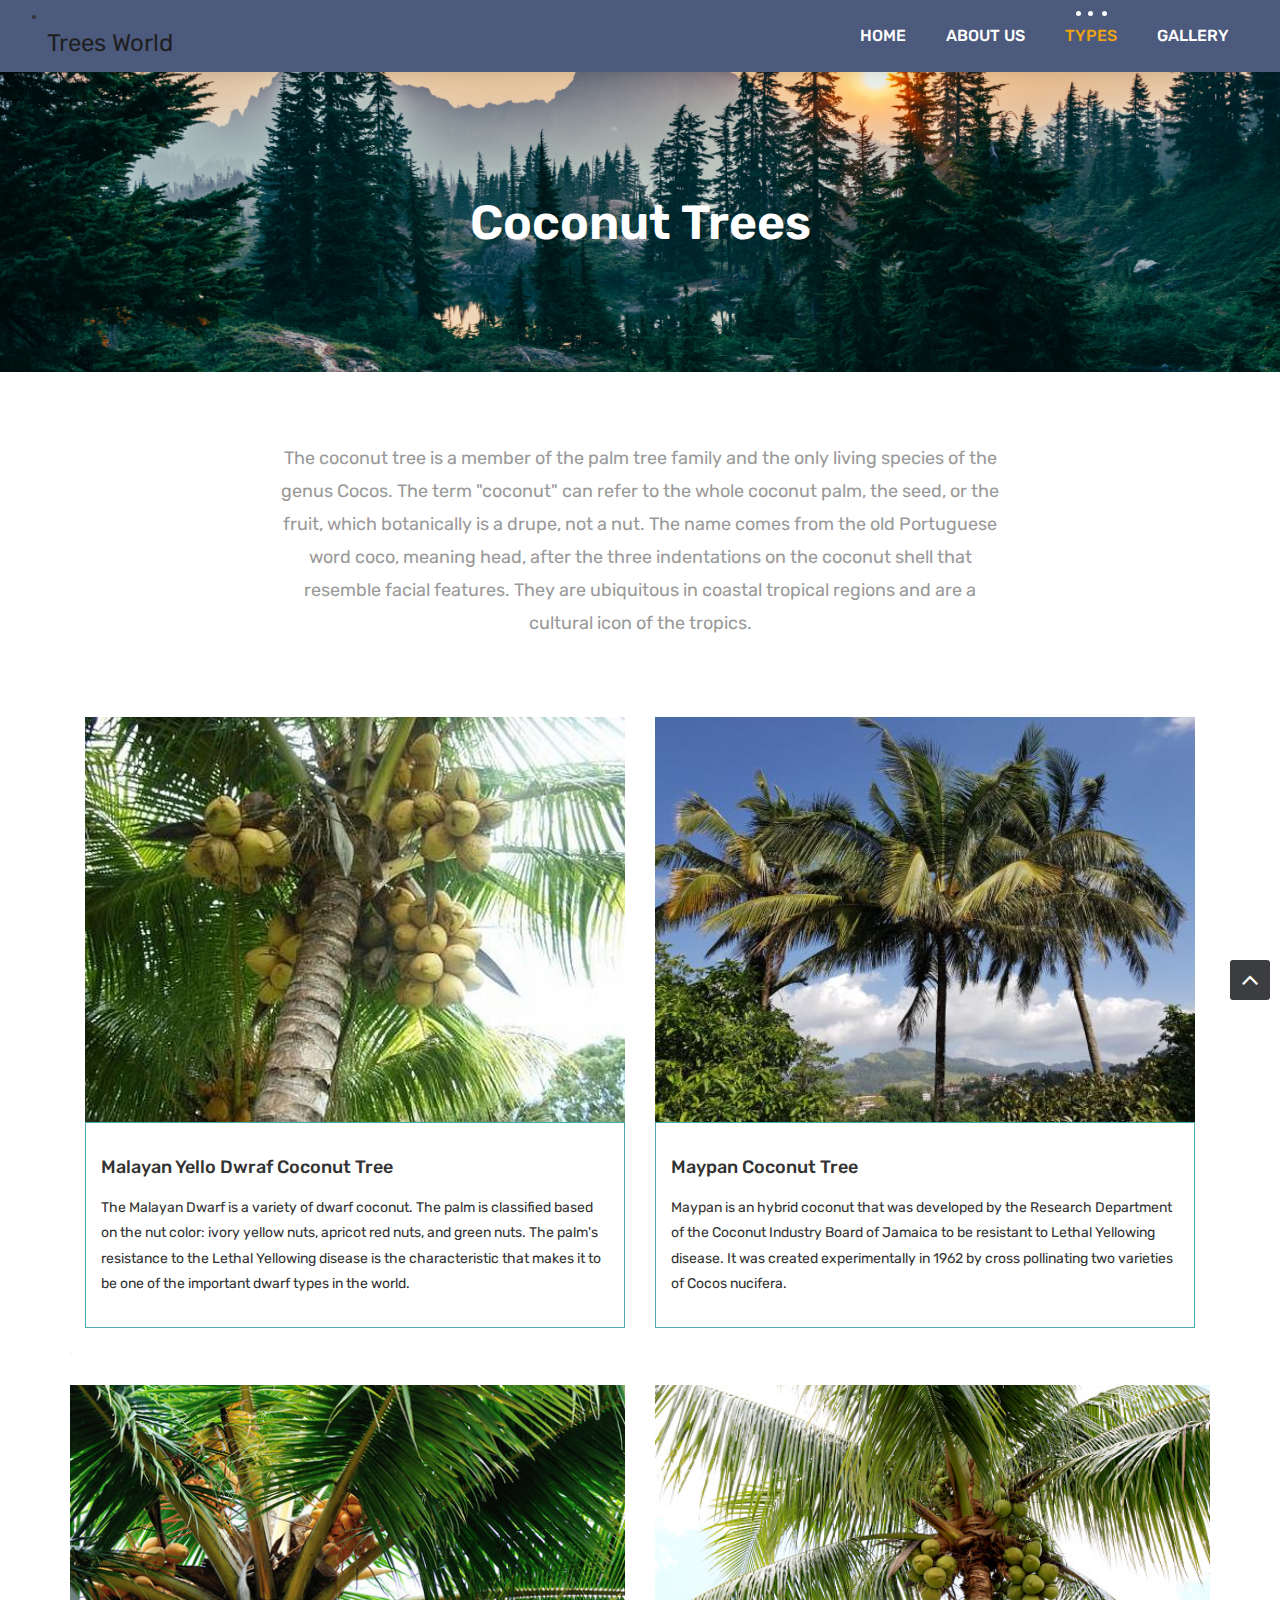
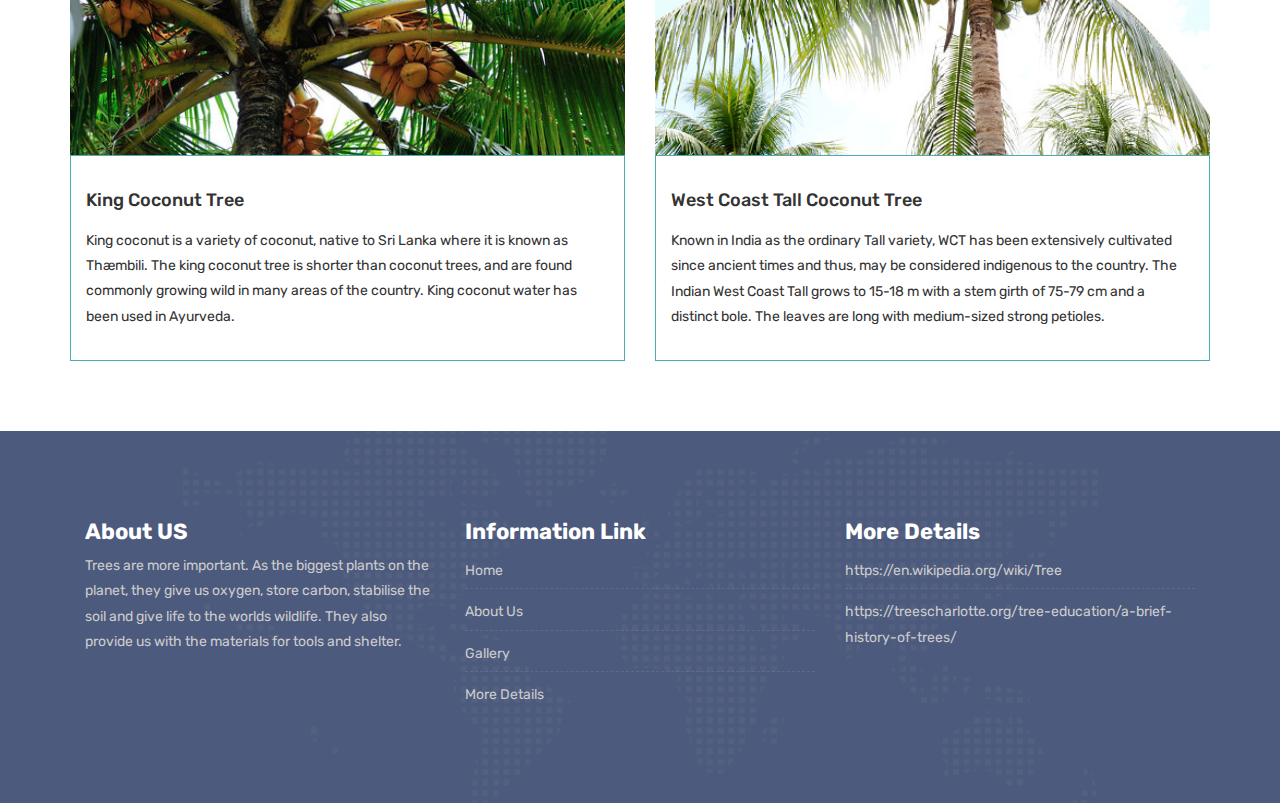
<file: course-grid-3.html>
<!DOCTYPE html>
<html lang="en">

    <!-- Basic -->
    <meta charset="utf-8">
    <meta http-equiv="X-UA-Compatible" content="IE=edge">   
   
    <!-- Mobile Metas -->
    <meta name="viewport" content="width=device-width, initial-scale=1">
 
     <!-- Site Metas -->
    <title>Trees World</title>  
    <meta name="keywords" content="">
    <meta name="description" content="">
    <meta name="author" content="">

    <!-- Site Icons -->
    <link rel="shortcut icon" href="images/favicon.ico" type="image/x-icon" />
    <link rel="apple-touch-icon" href="images/apple-touch-icon.png">

    <!-- Bootstrap CSS -->
    <link rel="stylesheet" href="css/bootstrap.min.css">
    <!-- Site CSS -->
    <link rel="stylesheet" href="style.css">
    <!-- ALL VERSION CSS -->
    <link rel="stylesheet" href="css/versions.css">
    <!-- Responsive CSS -->
    <link rel="stylesheet" href="css/responsive.css">
    <!-- Custom CSS -->
    <link rel="stylesheet" href="css/custom.css">

    <!-- Modernizer for Portfolio -->
    <script src="js/modernizer.js"></script>

    <!--[if lt IE 9]>
      <script src="https://oss.maxcdn.com/libs/html5shiv/3.7.0/html5shiv.js"></script>
      <script src="https://oss.maxcdn.com/libs/respond.js/1.4.2/respond.min.js"></script>
    <![endif]-->

</head>
<body class="host_version"> 

    <!-- LOADER -->
	<div id="preloader">
		<div class="loader-container">
			<div class="progress-br float shadow">
				<div class="progress__item"></div>
			</div>
		</div>
	</div>
	<!-- END LOADER -->	

    <!-- Start header -->
	<header class="top-navbar">
		<nav class="navbar navbar-expand-lg navbar-light bg-light">
			<div class="container-fluid">
				<a class="navbar-brand" href="index.html">
					<li><a href ="#"><h1>Trees World</h1></a></li>
				</a>
				<button class="navbar-toggler" type="button" data-toggle="collapse" data-target="#navbars-host" aria-controls="navbars-rs-food" aria-expanded="false" aria-label="Toggle navigation">
					<span class="icon-bar"></span>
                    <span class="icon-bar"></span>
                    <span class="icon-bar"></span>
				</button>
				<div class="collapse navbar-collapse" id="navbars-host">
					<ul class="navbar-nav ml-auto">
						<li class="nav-item"><a class="nav-link" href="index.html">Home</a></li>
						<li class="nav-item"><a class="nav-link" href="about.html">About Us</a></li>
						<li class="nav-item active dropdown">
							<a class="nav-link dropdown-toggle" href="#" id="dropdown-a" data-toggle="dropdown">Types</a>
							<div class="dropdown-menu" aria-labelledby="dropdown-a">
								<a class="dropdown-item" href="course-grid-2.html">Types of Mango Tree </a>
								<a class="dropdown-item" href="course-grid-3.html">Types of Coconut Tree</a>
								
							</div>
						</li>
						
						<li class="nav-item"><a class="nav-link" href="gallery.html">Gallery</a></li>
						
						
					</ul>
					
				</div>
			</div>
		</nav>
	</header>
	<!-- End header -->
	
	<div class="all-title-box">
		<div class="container text-center">
			<h1>Coconut Trees</h1>
		</div>
	</div>
	
    <div id="overviews" class="section wb">
        <div class="container">
            <div class="section-title row text-center">
                <div class="col-md-8 offset-md-2">
                    <p class="lead">The coconut tree is a member of the palm tree family and the only living species of the genus Cocos. The term "coconut" can refer to the whole coconut palm, the seed, or the fruit, which botanically is a drupe, not a nut. The name comes from the old Portuguese word coco, meaning head, after the three indentations on the coconut shell that resemble facial features. They are ubiquitous in coastal tropical regions and are a cultural icon of the tropics.</p>
                </div>
            </div><!-- end title -->

            <hr class="invis"> 

            <div class="row"> 
                <div class="col-lg-6 col-md-6 col-12">
                    <div class="course-item">
						<div class="image-blog">
							<img src="images/coconut tree1.jpg" alt="" class="img-fluid">
						</div>
						<div class="course-br">
							<div class="course-title">
								<h2><a href="#" title="">Malayan Yello Dwraf Coconut Tree</a></h2>
							</div>
							<div class="course-desc">
								<p>The Malayan Dwarf is a variety of dwarf coconut. The palm is classified based on the nut color: ivory yellow nuts, apricot red nuts, and green nuts. The palm's resistance to the Lethal Yellowing disease is the characteristic that makes it to be one of the important dwarf types in the world.</p>
							</div>
							
						</div>
						
					</div>
                </div><!-- end col -->

                <div class="col-lg-6 col-md-6 col-12">
                    <div class="course-item">
						<div class="image-blog">
							<img src="images/coconut2.jpg" alt="" class="img-fluid">
						</div>
						<div class="course-br">
							<div class="course-title">
								<h2><a href="#" title="">Maypan Coconut Tree</a></h2>
							</div>
							<div class="blog-desc">
								<p>Maypan is an hybrid coconut that was developed by the Research Department of the Coconut Industry Board of Jamaica to be resistant to Lethal Yellowing disease. It was created experimentally in 1962 by cross pollinating two varieties of Cocos nucifera.</p>
							</div>
							
						</div>
						
					</div>
                </div><!-- end col -->

			<hr class="hr3"> 
			
			<div class="row">	
				
				<div class="col-lg-6 col-md-6 col-12">
                    <div class="course-item">
						<div class="image-blog">
							<img src="images/king coconut.jpg" alt="" class="img-fluid">
						</div>
						<div class="course-br">
							<div class="course-title">
								<h2><a href="#" title="">King Coconut Tree</a></h2>
							</div>
							<div class="course-desc">
								<p>King coconut is a variety of coconut, native to Sri Lanka where it is known as Thæmbili. The king coconut tree is shorter than coconut trees, and are found commonly growing wild in many areas of the country. King coconut water has been used in Ayurveda.</p>
							</div>
							
						</div>
						
					</div>
                </div><!-- end col -->
            			
			
			
				<div class="col-lg-6 col-md-6 col-12">
                    <div class="course-item">
						<div class="image-blog">
							<img src="images/tall1.jpg" alt="" class="img-fluid">
						</div>
						<div class="course-br">
							<div class="course-title">
								<h2><a href="#" title="">West Coast Tall Coconut Tree</a></h2>
							</div>
							<div class="blog-desc">
								<p>Known in India as the ordinary Tall variety, WCT has been extensively cultivated since ancient times and thus, may be considered indigenous to the country. The Indian West Coast Tall grows to 15-18 m with a stem girth of 75-79 cm and a distinct bole. The leaves are long with medium-sized strong petioles.</p>
							</div>
							
						</div>
						
					</div>   
                </div><!-- end col -->
			</div><!-- end col -->
            </div><!-- end row -->
        </div><!-- end container -->
    </div><!-- end section -->

   
	
	
    <footer class="footer">
        <div class="container">
            <div class="row">
                <div class="col-lg-4 col-md-4 col-xs-12">
                    <div class="widget clearfix">
                        <div class="widget-title">
                            <h3>About US</h3>
                        </div>
                        <p> Trees are more important. As the biggest plants on the planet, they give us oxygen, store carbon, stabilise the soil and give life to the worlds wildlife. They also provide us with the materials for tools and shelter.</p>
                        
                    </div><!-- end clearfix -->
                </div><!-- end col -->

				<div class="col-lg-4 col-md-4 col-xs-12">
                    <div class="widget clearfix">
                        <div class="widget-title">
                            <h3>Information Link</h3>
                        </div>
                        <ul class="footer-links">
                            <li><a href="#">Home</a></li>
                            <li><a href="#">About Us</a></li>
							<li><a href="#">Gallery</a></li>
							<li><a href="#">More Details</a></li>
                        </ul><!-- end links -->
                    </div><!-- end clearfix -->
                </div><!-- end col -->
				
                <div class="col-lg-4 col-md-4 col-xs-12">
                    <div class="widget clearfix">
                        <div class="widget-title">
                            <h3>More Details</h3>
                        </div>

                        <ul class="footer-links">
                            <li><a href="mailto:#">https://en.wikipedia.org/wiki/Tree</a></li>
                            <li><a href="#">https://treescharlotte.org/tree-education/a-brief-history-of-trees/</a></li>
                            
                        </ul><!-- end links -->
                    </div><!-- end clearfix -->
                </div><!-- end col -->
				
            </div><!-- end row -->
        </div><!-- end container -->
    </footer><!-- end footer -->



    <a href="#" id="scroll-to-top" class="dmtop global-radius"><i class="fa fa-angle-up"></i></a>

    <!-- ALL JS FILES -->
    <script src="js/all.js"></script>
    <!-- ALL PLUGINS -->
    <script src="js/custom.js"></script>

</body>
</html>
</file>
<file: style.css>
/*------------------------------------------------------------------
    IMPORT FONTS
-------------------------------------------------------------------*/

@import url('https://fonts.googleapis.com/css?family=Rubik:300,300i,400,400i,500,500i,700,700i,900,900i');

/*------------------------------------------------------------------
    IMPORT FILES
-------------------------------------------------------------------*/

@import url(css/animate.css);
@import url(css/animate.min.css);
@import url(css/bootstrap-touch-slider.css);
@import url(css/flaticon.css);
@import url(css/timeline.min.css);
@import url(css/prettyPhoto.css);
@import url(css/owl.carousel.css);
@import url(css/font-awesome.min.css);

/*------------------------------------------------------------------
    SKELETON
-------------------------------------------------------------------*/

body {
    color: #333333;
    font-size: 14px;
    font-family: 'Rubik', sans-serif;
    line-height: 1.80857;
}

body.demos .section {
    background: url(images/bg.png) repeat top center #f2f3f5;
}

body.demos .section-title img {
    max-width: 280px;
    display: block;
    margin: 10px auto;
}

body.demos .service-widget h3 {
    border-bottom: 1px solid #ededed;
    font-size: 18px;
    padding: 20px 0;
    background-color: #ffffff;
}

body.demos .service-widget {
    margin: 0 0 30px;
    padding: 30px;
    background-color: #fff
}

body.demos .container-fluid {
    max-width: 1080px
}

html, body{
	height: 100%;
}


a {
    color: #1f1f1f;
    text-decoration: none !important;
    outline: none !important;
    -webkit-transition: all .3s ease-in-out;
    -moz-transition: all .3s ease-in-out;
    -ms-transition: all .3s ease-in-out;
    -o-transition: all .3s ease-in-out;
    transition: all .3s ease-in-out;
}

h1,
h2,
h3,
h4,
h5,
h6 {
    letter-spacing: 0;
    font-weight: normal;
    position: relative;
    padding: 0 0 10px 0;
    font-weight: normal;
    line-height: 120% !important;
    color: #1f1f1f;
    margin: 0
}

h1 {
    font-size: 24px
}

h2 {
    font-size: 22px
}

h3 {
    font-size: 18px
}

h4 {
    font-size: 16px
}

h5 {
    font-size: 14px
}

h6 {
    font-size: 13px
}

h1 a,
h2 a,
h3 a,
h4 a,
h5 a,
h6 a {
    color: #212121;
    text-decoration: none!important;
    opacity: 1
}

h1 a:hover,
h2 a:hover,
h3 a:hover,
h4 a:hover,
h5 a:hover,
h6 a:hover {
    opacity: .8
}

a {
    color: #1f1f1f;
    text-decoration: none;
    outline: none;
}

a,
.btn {
    text-decoration: none !important;
    outline: none !important;
    -webkit-transition: all .3s ease-in-out;
    -moz-transition: all .3s ease-in-out;
    -ms-transition: all .3s ease-in-out;
    -o-transition: all .3s ease-in-out;
    transition: all .3s ease-in-out;
}

.btn-custom {
    margin-top: 20px;
    background-color: transparent !important;
    border: 2px solid #ddd;
    padding: 12px 40px;
    font-size: 16px;
}

.lead {
    font-size: 18px;
    line-height: 30px;
    color: #767676;
    margin: 0;
    padding: 0;
}

blockquote {
    margin: 20px 0 20px;
    padding: 30px;
}


/*------------------------------------------------------------------
    WP CORE
-------------------------------------------------------------------*/

.first {
    clear: both
}

.last {
    margin-right: 0
}

.alignnone {
    margin: 5px 20px 20px 0;
}

.aligncenter,
div.aligncenter {
    display: block;
    margin: 5px auto 5px auto;
}

.alignright {
    float: right;
    margin: 10px 0 20px 20px;
}

.alignleft {
    float: left;
    margin: 10px 20px 20px 0;
}

a img.alignright {
    float: right;
    margin: 10px 0 20px 20px;
}

a img.alignnone {
    margin: 10px 20px 20px 0;
}

a img.alignleft {
    float: left;
    margin: 10px 20px 20px 0;
}

a img.aligncenter {
    display: block;
    margin-left: auto;
    margin-right: auto
}

.wp-caption {
    background: #fff;
    border: 1px solid #f0f0f0;
    max-width: 96%;
    /* Image does not overflow the content area */
    padding: 5px 3px 10px;
    text-align: center;
}

.wp-caption.alignnone {
    margin: 5px 20px 20px 0;
}

.wp-caption.alignleft {
    margin: 5px 20px 20px 0;
}

.wp-caption.alignright {
    margin: 5px 0 20px 20px;
}

.wp-caption img {
    border: 0 none;
    height: auto;
    margin: 0;
    max-width: 98.5%;
    padding: 0;
    width: auto;
}

.wp-caption p.wp-caption-text {
    font-size: 11px;
    line-height: 17px;
    margin: 0;
    padding: 0 4px 5px;
}


/* Text meant only for screen readers. */

.screen-reader-text {
    clip: rect(1px, 1px, 1px, 1px);
    position: absolute !important;
    height: 1px;
    width: 1px;
    overflow: hidden;
}

.screen-reader-text:focus {
    background-color: #f1f1f1;
    border-radius: 3px;
    box-shadow: 0 0 2px 2px rgba(0, 0, 0, 0.6);
    clip: auto !important;
    color: #21759b;
    display: block;
    font-size: 14px;
    font-size: 0.875rem;
    font-weight: bold;
    height: auto;
    left: 5px;
    line-height: normal;
    padding: 15px 23px 14px;
    text-decoration: none;
    top: 5px;
    width: auto;
    z-index: 100000;
    /* Above WP toolbar. */
}

/*------------------------------------------------------------------
    LOADER
-------------------------------------------------------------------*/

.loader-container {
  position: absolute;
  top: 0;
  left: 0;
  width: 100%;
  height: 100%;
  z-index:8888;
}
.loader-container:before {
  content: '';
  position: absolute;
  top: 0;
  left: 0;
  width: 100%;
  height: 50%;
  background: #eea412;
  z-index: -1;
  transition: top 1.2s linear 3.1s;
}
.loader-container:after {
  content: '';
  position: absolute;
  bottom: 0;
  left: 0;
  width: 100%;
  height: 50%;
  background: #eea412;
  z-index: -1;
  transition: bottom 1.2s linear 3.1s;
}
.loader-container.done:before {
  top: -50%;
}
.loader-container.done:after {
  bottom: -50%;
}

.progress-br {
  position: absolute;
  top: 50%;
  left: 50%;
  transform: translateX(-50%) translateY(-50%);
  transform-origin: center;
}
.progress-br .progress__item {
  text-align: center;
  width: 100px;
  height: 100px;
  line-height: 100px;
  border: 2px solid #fff;
  border-radius: 50%;
}
.progress-br .progress__item:before {
  content: '';
  position: absolute;
  top: 0;
  left: 50%;
  margin-top: -3px;
  margin-left: 0px;
  width: 50px;
  height: 50px;
  border-top: solid 10px #fff;
  border-right: solid 10px #fff;
  border-top-right-radius: 100%;
  transform-origin: left bottom;
  -webkit-animation: spin 3s linear infinite;
}
.progress-br.float .progress__item:before {
  border-top-width: 50px;
  margin-top: 0px;
  height: 50px;
}

.progress-br.float.shadow:before {
  border-top-width: 50px;
  margin-top: -50px;
  height: 50px;
}
.progress-br.shadow:before {
  content: '';
  position: absolute;
  top: 50%;
  left: 50%;
  margin: -50px 0 0 50px;
  width: 50px;
  height: 50px;
  border-top: solid 10px #6e912d;
  border-right: solid 10px #6e912d;
  border-top-right-radius: 100%;
  z-index: -1;
  transform-origin: left bottom;
  -webkit-animation: spin 3s linear infinite;
}
.progress-br.shadow:after {
  content: '';
  position: absolute;
  top: 50%;
  left: 50%;
  width: 100px;
  height: 100px;
  color: #6e912d;
  text-align: center;
  line-height: 100px;
  border: 2px solid #6e912d;
  border-radius: 50%;
  margin: -50px 0 0 -0px;
  z-index: -1;
  transform-origin: center;
}
.progress-br.done .progress__item {
  opacity: 0;
  -webkit-animation: done 3.1s;
  transition: opacity 0.3s linear 3.1s;
}
.progress-br.done .progress__item:before {
  display: none;
}
.progress-br.done:before {
  display: none;
}
.progress-br.done:after {
  opacity: 0;
  -webkit-animation: done 3.1s;
  transition: opacity 0.15s linear 3.1s;
}

@-webkit-keyframes done {
  10% {
    transform: scale(1.1);
  }
  20% {
    transform: scale(0.9);
  }
  30% {
    transform: scale(1.07);
  }
  40% {
    transform: scale(0.93);
  }
  50% {
    transform: scale(1.04);
  }
  60% {
    transform: scale(0.97);
  }
  80% {
    transform: scale(1.01);
  }
  90% {
    transform: scale(0.99);
  }
  100% {
    transform: scale(1);
  }
}
@-webkit-keyframes spin {
  100% {
    -webkit-transform: rotate(360deg);
  }
}

.shadow{
	box-shadow: none !important;
}

/*------------------------------------------------------------------
    HEADER
-------------------------------------------------------------------*/


.top-navbar .bg-light{
	background: #4c5a7d !important;
}

.top-navbar .navbar-light .navbar-nav .nav-link{
	color: #ffffff;
	font-size: 16px;
	font-weight: 500;
}

.top-navbar .navbar-light .navbar-nav .nav-item{
	position: relative;
	display: inline-block;
	padding: 15px 0px;
	margin: 0px 20px;
}
.top-navbar .navbar-light .navbar-nav .nav-item .nav-link{
	padding: 6px 0px;
	position: relative;
	display: block;
	line-height: 30px;
	letter-spacing: 0px;
	text-transform: uppercase;
}

.top-navbar .navbar-light .navbar-nav .nav-item::after {
    position: absolute;
    content: '';
    left: 50%;
    bottom: auto;
    top: 11px;
    width: 5px;
	height: 5px;
    opacity: 0;
    margin-left: -3px;
    background-color: #ffffff;
	border-radius: 50px;
    -webkit-transform: translateY(0px);
    transform: translateY(0px);
    transition: all 900ms ease;
    -webkit-transition: all 900ms ease;
    -ms-transition: all 900ms ease;
    -o-transition: all 900ms ease;
    -moz-transition: all 900ms ease;
}

.top-navbar .navbar-light .navbar-nav .nav-item .nav-link::before {
    position: absolute;
    content: '';
    left: 0%;
    bottom: auto;
    top: -4px;
    width: 5px;
	height: 5px;
	border-radius: 50px;
    opacity: 0;
    margin-left: -10px;
    background-color: #ffffff;
    -webkit-transform: translateY(0px);
    transform: translateY(0px);
    transition: all 900ms ease;
    -webkit-transition: all 900ms ease;
    -ms-transition: all 900ms ease;
    -o-transition: all 900ms ease;
    -moz-transition: all 900ms ease;
}

.top-navbar .navbar-light .navbar-nav .nav-item .nav-link::after {
    position: absolute;
    content: '';
    right: 0%;
    left: auto;
    bottom: auto;
    top: -4px;
    width: 5px;
	height: 5px;
	border-radius: 50px;
	border: none !important;
    opacity: 0;
    margin-right: -11px;
    background-color: #ffffff;
    transition: all 900ms ease;
    -webkit-transition: all 900ms ease;
    -ms-transition: all 900ms ease;
    -o-transition: all 900ms ease;
    -moz-transition: all 900ms ease;
}

.top-navbar .navbar-light .navbar-nav .nav-item.active::after{
	opacity: 1;
}

.top-navbar .navbar-light .navbar-nav .nav-item.active .nav-link::before {
	opacity: 1;
	left: 40%;
}
.top-navbar .navbar-light .navbar-nav .nav-item.active .nav-link{
	color: #eea412;
}
.top-navbar .navbar-light .navbar-nav .nav-item.active .nav-link::after{
	opacity: 1;
	right: 40%;
}

.top-navbar .navbar-light .navbar-nav .nav-item:hover::after{
	opacity: 1;
}

.top-navbar .navbar-light .navbar-nav .nav-item .nav-link:hover::before{
	opacity: 1;
	left: 40%;
}
.top-navbar .navbar-light .navbar-nav .nav-item .nav-link:hover{
	color: #eea412;
}
.top-navbar .navbar-light .navbar-nav .nav-item .nav-link:hover::after{
	opacity: 1;
	right: 40%;
}

.dropdown:hover>.dropdown-menu {
  display: block;
}

.dropdown>.dropdown-toggle:active {
    pointer-events: none;
}

.dropdown:hover>.dropdown-menu .dropdown-item{
	padding-left: 10px;
}


.top-navbar.fixed-menu .bg-light {
    position: fixed;
    top: 0;
    width: 100%;
    z-index: 9999;
    visibility: visible;
    transform: translate(0,0) scale(1);
    transition: .3s;
}

.top-navbar .bg-light {
    padding-top: 0px;
    padding-bottom: 0px;
    box-shadow: 0 0 18px 0 rgba(0,0,0,.12);
}

.top-navbar .navbar-light .navbar-nav li .dropdown-menu {
    box-shadow: 0 2px 12px 0 rgba(0,0,0,.12);
    border: none;
    border-radius: 0px;
    margin: 0px;
	padding: 10px;
}

.top-navbar .navbar-light .navbar-nav li .dropdown-menu a:hover{
	background: #eea412;
	color: #ffffff;
}

.navbar-right li a{
	position: relative;
	font-size: 18px;
	display: inline-block;
}
.navbar-right li a,
.navbar-right li a.hover-btn-new::after {
	-webkit-transition: all 0.3s;
	-moz-transition: all 0.3s;
	-o-transition: all 0.3s;
	transition: all 0.3s;
}

.navbar-right li a.hover-btn-new::before,
.navbar-right li a.hover-btn-new::after {
  background: #eea412;
  content: '';
  position: absolute;
  z-index: 1;
}

.navbar-right li a.hover-btn-new:hover span {
  color: #ffffff;
}
.navbar-right li a.hover-btn-new::before {
  height: 100%;
  left: 0;
  top: 0;
  width: 100%;
}
.navbar-right li a.hover-btn-new::after {
  background: #ffffff !important;
  height: 100%;
  left: 0;
  top: 0;
  width: 100%;
}
.navbar-right li a.hover-btn-new span{
	position: relative;
	z-index: 2;
	color: #333333;
}
.navbar-right li a.hover-btn-new:hover:after {
  height: 0;
  left: 50%;
  top: 50%;
  width: 0;
}


.navbar-toggler{
	background: #ffffff;
	border-radius: 0px;
	padding: 10px 10px;
}

.navbar-toggler .icon-bar {
    display: block;
    width: 22px;
    height: 2px;
    border-radius: 1px;
	background: #333333;
}
.navbar-toggler .icon-bar + .icon-bar {
    margin-top: 4px;
}

.navbar-toggler:hover{
	background: #eea412;
}

.navbar-toggler:hover .icon-bar{
	background: #ffffff;
}


.box-slider{
	height: 100%;
}


.box-slider .carousel-control-prev{
	border-radius: 2px;
	background: #eea412;
	position: absolute;
	left: 0px;
	font-size: 38px;
	top: 40%;
	width: 60px;
	height: 60px;
	line-height: 20px;
	opacity: 1;
}
.box-slider .carousel-control-next{
	border-radius: 2px;
	background: #eea412;
	position: absolute;
	right: 0px;
	font-size: 38px;
	top: 40%;
	width: 60px;
	height: 60px;
	line-height: 20px;
	opacity: 1;
}

.first-section .big-tagline a{
	background: none;
	position: relative;
	display: inline-block;
	font-size: 18px;
	color: #333333;
	font-weight: 500;
}


.big-tagline a,
.big-tagline a.hover-btn-new::after {
	-webkit-transition: all 0.3s;
	-moz-transition: all 0.3s;
	-o-transition: all 0.3s;
	transition: all 0.3s;
}

.big-tagline a.hover-btn-new::before,
.big-tagline a.hover-btn-new::after {
  background: #fff;
  content: '';
  position: absolute;
  z-index: 1;
}

.big-tagline a.hover-btn-new:hover span {
  color: #eea412;
}

.hover-btn-new::before {
  height: 100%;
  left: 0;
  top: 0;
  width: 100%;
}

.hover-btn-new::after {
  background: #eea412 !important;
  height: 100%;
  left: 0;
  top: 0;
  width: 100%;
}
.hover-btn-new span{
	position: relative;
	z-index: 2;
}

.hover-btn-new:hover:after {
  height: 0;
  left: 50%;
  top: 50%;
  width: 0;
}


.first-section .big-tagline a:hover{
	color: #333333;
}
.box-slider .carousel-inner{
	height: 100%;
}
.box-slider .carousel-item{
	height: 100%;
	width: 100%;
}



/*------------------------------------------------------------------
    SECTIONS
-------------------------------------------------------------------*/

.dbcolor{
	background: #eea412;
}

.parallax {
    background-attachment: fixed;
    background-size: cover;
    padding: 120px 0;
    position: relative;
    width: 100%;
}

.parallax.parallax-off {
    background-attachment: fixed !important;
    display: block;
    overflow: hidden;
    position: relative;
    background-position: center center;
    vertical-align: sub;
    width: 100%;
    z-index: 2;
}

.no-scroll-xy {
    overflow: hidden !important;
    -webkit-transition: all .4s ease-in-out;
    -moz-transition: all .4s ease-in-out;
    -ms-transition: all .4s ease-in-out;
    -o-transition: all .4s ease-in-out;
    transition: all .4s ease-in-out;
}

.section {
    display: block;
    position: relative;
    overflow: hidden;
    padding: 70px 0;
}

.noover {
    overflow: visible;
}

.noover .btn-dark {
    border: 0 !important;
}

.nopad {
    padding: 0;
}

.nopadtop {
    padding-top: 0;
}

.section.wb {
    background-color: #ffffff;
}

.section.lb {
    background-color: #f2f3f5;
}

.section.db {
    background-color: #1f1f1f;
}

.section.color1 {
    background-color: #448AFF;
}
.section.cl {
	background-color: #2d3032;
}

.hover-btn-new{
	color: #ffffff;
	display: inline-block;
	font-weight: 400;
	line-height: 46px;
	padding: 0 17px;
	text-transform: uppercase;
	position: relative;
	border: 2px solid #fff;
	font-size: 14px;
	-webkit-transition: all 0.3s ease-in-out;
	-moz-transition: all 0.3s ease-in-out;
	-ms-transition: all 0.3s ease-in-out;
	-o-transition: all 0.3s ease-in-out;
	transition: all 0.3s ease-in-out;
	border-radius: 2px;
}

.orange{
	border-color: #eea412;
}

.first-section {
    position: relative;
    overflow: hidden;
    height: 100%;	
	vertical-align: middle;
}

.first-section::before {
    content: "";
    position: absolute;
    height: 100%;
    width: 100%;
	top: 0px;
	left: 0px;
    display: block;
    background: rgba(0,0,0,0.5);
}

.first-section h2 {
    color: #ffffff;
    font-size: 68px;
    font-weight: 300;
    text-transform: capitalize;
    display: block;
    margin: 0;
    padding: 0 0 30px;
    position: relative;
}

.first-section h2 strong{
	color: #eea412;
}

.first-section .lead {
    font-size: 21px;
    font-weight: 300;
    padding: 0 0 40px;
    margin: 0;
    line-height: inherit;
    color: #ffffff;
}

.macbookright {
    width: 980px;
    position: absolute;
    right: -15%;
    bottom: -6%;
}

.section-title {
    display: block;
    position: relative;
    margin-bottom: 60px;
}

.section-title p {
    color: #999;
    font-weight: 400;
    font-size: 18px;
    line-height: 33px;
    margin: 0;
}

.section-title h3 {
    font-size: 42px;
    font-weight: 500;
    line-height: 62px;
    margin: 0 0 25px;
    padding: 0;
    text-transform: none;
}

.section.colorsection p,
.section.colorsection h3,
.section.db h3 {
    color: #ffffff;
}


.box-slider .first-section{
	display: table;
	position: relative;
	width: 100%;
}
.dtab{
	display: table-cell;
	vertical-align: middle;
}


.page-section{
	padding: 70px 0px; 
}

.customwidget a{
	position: relative;
	padding: 13px 40px;
	font-size: 18px;
	display: inline-block;
}


.customwidget a,
.customwidget a.hover-btn-new::after {
	-webkit-transition: all 0.3s;
	-moz-transition: all 0.3s;
	-o-transition: all 0.3s;
	transition: all 0.3s;
}

.customwidget a.hover-btn-new::before,
.customwidget a.hover-btn-new::after {
  background: #9dc15b;
  content: '';
  position: absolute;
  z-index: 1;
}

.customwidget a.hover-btn-new:hover span {
  color: #333333;
}
.customwidget a.hover-btn-new::before {
  height: 100%;
  left: 0;
  top: 0;
  width: 100%;
}
.customwidget a.hover-btn-new::after {
  background: #333333 !important;
  height: 100%;
  left: 0;
  top: 0;
  width: 100%;
}
.customwidget a.hover-btn-new span{
	position: relative;
	z-index: 2;
	color: #fff;
}
.customwidget a.hover-btn-new:hover:after {
	height: 0;
	left: 50%;
	top: 50%;
	width: 0;
}
.message-box a{
	position: relative;
	font-size: 18px;
	display: inline-block;
}
.message-box a,
.message-box a.hover-btn-new::after {
	-webkit-transition: all 0.3s;
	-moz-transition: all 0.3s;
	-o-transition: all 0.3s;
	transition: all 0.3s;
}
.message-box a.hover-btn-new::before,
.message-box a.hover-btn-new::after {
	background: #eea412;
	content: '';
	position: absolute;
	z-index: 1;
}

.message-box a.hover-btn-new:hover span {
  color: #333333;
}
.message-box a.hover-btn-new::before {
  height: 100%;
  left: 0;
  top: 0;
  width: 100%;
}
.message-box a.hover-btn-new::after {
  background: #333333 !important;
  height: 100%;
  left: 0;
  top: 0;
  width: 100%;
}
.message-box a.hover-btn-new span{
	position: relative;
	z-index: 2;
	color: #fff;
}
.message-box a.hover-btn-new:hover:after {
  height: 0;
  left: 50%;
  top: 50%;
  width: 0;
}


.customwidget{
	margin-top: 30px;
}

.hmv-box{
	padding: 60px 0px; 
}
.inner-hmv{
	padding: 15px;
	box-shadow: 0 0px 10px rgba(0,0,0,.1);
	position: relative;
	overflow: hidden;
}
.icon-box-hmv{
	width: 100px;
	height: 100px;
	line-height: 100px;
	text-align: center;
	border: 3px solid #4babb1;
	border-radius: 6px;
	margin-bottom: 20px;
	-webkit-transition: all 0.3s;
	-moz-transition: all 0.3s;
	-o-transition: all 0.3s;
	transition: all 0.3s;
}
.icon-box-hmv i{
	font-size: 60px;
	color: #eea412;
}
.inner-hmv h3{
	font-size: 28px;
	color: #212121;
    font-weight: 500;
	margin-bottom: 20px;
	padding: 0px;
	-webkit-transition: all 0.3s;
	-moz-transition: all 0.3s;
	-o-transition: all 0.3s;
	transition: all 0.3s;
}
.inner-hmv p{
	margin: 0px;
}

.inner-hmv:hover .icon-box-hmv{
	border: 3px solid #eea412;
}
.inner-hmv:hover .icon-box-hmv i{
	color: #4babb1;
}
.inner-hmv:hover h3{
	color: #eea412;
}
.tr-pa{
	font-size: 170px;
	color: #fbfbfb;
    position: absolute;
    top: -20px;
    right: -10px;
    line-height: 125px;
	font-weight: 700;
	opacity: 0;
	-webkit-transition: all 0.3s;
	-moz-transition: all 0.3s;
	-o-transition: all 0.3s;
	transition: all 0.3s;
}
.inner-hmv:hover .tr-pa{
	opacity: 1;
	-webkit-transition: all 0.3s;
	-moz-transition: all 0.3s;
	-o-transition: all 0.3s;
	transition: all 0.3s;
}


/*------------------------------------------------------------------
    PORTFOLIO
-------------------------------------------------------------------*/

.item-h2,
.item-h1 {
    height: 100% !important;
    height: auto !important;
}

.isotope-item {
    z-index: 2;
    padding: 0;
}

.isotope-hidden.isotope-item {
    pointer-events: none;
    z-index: 1;
}

.isotope,
.isotope .isotope-item {
    /* change duration value to whatever you like */
    -webkit-transition-duration: 0.8s;
    -moz-transition-duration: 0.8s;
    transition-duration: 0.8s;
}

.isotope {
    -webkit-transition-property: height, width;
    -moz-transition-property: height, width;
    transition-property: height, width;
}

.isotope .isotope-item {
    -webkit-transition-property: -webkit-transform, opacity;
    -moz-transition-property: -moz-transform, opacity;
    transition-property: transform, opacity;
}

.portfolio-filter ul {
    padding: 0;
    z-index: 2;
    display: block;
    position: relative;
    margin: 0;
}

.portfolio-filter ul li {
    border-radius: 0;
    display: inline-block;
    margin: 0 5px 0 0;
    text-decoration: none;
    text-transform: uppercase;
    vertical-align: middle;
}

.portfolio-filter ul li:last-child:after {
    content: "";
}

.portfolio-filter ul li .btn-dark {
    box-shadow: none;
    background-color: transparent;
    border: 1px solid #e6e7e6 !important;
    color: #1f1f1f;
    font-weight: 400;
    font-size: 13px;
    padding: 10px 30px;
}

.da-thumbs {
    list-style: none;
    position: relative;
    padding: 0;
}

.da-thumbs .pitem {
    margin: 0;
    padding: 15px;
    position: relative;
}

.da-thumbs .pitem a,
.da-thumbs .pitem a img {
    display: block;
    position: relative;
}

.da-thumbs .pitem a {
    overflow: hidden;
}

.da-thumbs .pitem a div {
    position: absolute;
    background-color: rgba(0, 0, 0, 0.8);
    width: 100%;
    height: 100%;
}

.da-thumbs .pitem a div h3 {
    display: block;
    color: #ffffff;
    font-size: 20px;
    padding: 30px 15px;
    text-transform: capitalize;
    font-weight: normal;
}

.da-thumbs .pitem a div h3 small {
    display: block;
    color: #ffffff;
    margin-top: 5px;
    font-size: 13px;
    font-weight: 300;
}

.da-thumbs .pitem a div i {
    background-color: #1f1f1f;
    position: absolute;
    color: #ffffff !important;
    bottom: 0;
    font-size: 15px;
    z-index: 12;
    right: 0;
    width: 40px;
    height: 40px;
    line-height: 40px;
    text-align: center;
}


/*------------------------------------------------------------------
    TESTIMONIALS
-------------------------------------------------------------------*/

.logos img {
    margin: auto;
    display: block;
    text-align: center;
    width: 100%;
    opacity: 0.3;
}

.logos img:hover {
    opacity: 1;
}

.desc h3 i {
    color: #eea412;
    font-size: 37px;
    vertical-align: middle;
    margin-right: 12px;
}

.desc {
    padding: 30px;
    position: relative;
    background: #000;
    border: none;
	border-radius: 2px;
}

.testi-meta {
    display: block;
    margin-top: 20px;
	margin-bottom: 20px;
}

.testi-meta img{
	display: inline-block !important; 
}
#testimonials{
	position: relative;
}
#testimonials:before{
	background: rgba(0,0,0,0.8);
	content: "";
	position: absolute;
	top: 0px;
	left: 0px;
	width: 100%;
	height: 100%;
}
.testimonial h4 {
    font-size: 18px;
    color: #ffffff;
    padding: 13px 0 0;
}

.testimonial img {
    max-width: 55px;
}

.testimonial small {
    margin-top: 7px;
    font-size: 16px;
    display: block;
}

.testimonial {
    background-color: transparent;
	max-width: 550px;
	width: 100%;
	margin: 0 auto;
	text-align: center;
}

.testimonial h3 {
    padding: 0 0 10px;
    font-size: 20px;
    font-weight: 600;
}

.testimonial small,
.testimonial .lead {
    background-color: transparent;
    color: #aaa;
    display: block;
    font-size: 16px;
    font-style: normal;
    line-height: 30px;
    margin: 0;
    padding: 0;
    position: relative;
}

.testimonial p:after {
    display: none;
}

.testi-carousel.owl-carousel .owl-item.active.center .testimonial{
	-webkit-transform: scale(1.1);
	-ms-transform: scale(1.1);
	transform: scale(1.1);
	-webkit-transition: all 0.3s ease;
	-o-transition: all 0.3s ease;
	transition: all 0.3s ease;
}




/*------------------------------------------------------------------
    PRICING TABLES
-------------------------------------------------------------------*/

.pricing-table {
    margin: 0px;
    background: #fff;
    box-shadow: 0 5px 14px rgba(0, 0, 0, 0.1);
	border-radius: 2px;
}

.pricing-table i {
    width: 30px;
    color: #c2c2c2;
    display: inline-block;
    margin-right: 10px;
    padding-right: 5px;
    border-right: 1px solid #ececec;
}

.pricing-table .btn-dark {
    padding: 10px 24px;
    font-size: 15px;
}

.pricing-table strong {
    font-weight: 600;
    margin-right: 6px;
    color: #1f1f1f;
}

.pricing-table-header {
    padding: 30px 0 25px 0;
    background: #ffffff;
	border-radius: 2px;
}

.pricing-table-header h2 {
    font-size: 31px;
    margin: 0;
    padding: 0;
    font-weight: 500;
}

.pricing-table-header h3 {
    font-size: 15px;
    font-weight: 600;
    color: #aaaaaa;
    margin-top: 10px;
    text-transform: uppercase;
}

.pricing-table-space {
    height: 10px;
}

.pricing-table-text {
    margin: 15px 30px 0 30px;
    padding: 0 10px 15px 10px;
    border-bottom: 1px solid #ececec;
    font-weight: 300;
    line-height: 30px;
    color: #c2c2c2;
    font-size: 16px;
}

.pricing-table-text p {
    font-weight: 400;
}

.pricing-table-features {
    margin: 15px 30px 0 30px;
    padding: 0 10px 15px 30px;
    border-bottom: 1px solid #ececec;
    text-align: left;
    line-height: 30px;
    font-size: 16px;
    color: #c2c2c2;
}

.pricing-table-highlighted h3,
.pricing-table-highlighted h2 {
    color: #ffffff !important;
}

.pricing-table-sign-up {
    margin-top: 25px;
    padding-bottom: 30px;
}

.pricing-table-sign-up a{}
.pricing-table-sign-up a{
	position: relative;
	font-size: 18px;
	display: inline-block;
}
.pricing-table-sign-up a,
.pricing-table-sign-up a.hover-btn-new::after {
	-webkit-transition: all 0.3s;
	-moz-transition: all 0.3s;
	-o-transition: all 0.3s;
	transition: all 0.3s;
}

.pricing-table-sign-up a.hover-btn-new::before,
.pricing-table-sign-up a.hover-btn-new::after {
  background: #eea412;
  content: '';
  position: absolute;
  z-index: 1;
}

.pricing-table-sign-up a.hover-btn-new:hover span {
  color: #333333;
}
.pricing-table-sign-up a.hover-btn-new::before {
  height: 100%;
  left: 0;
  top: 0;
  width: 100%;
}
.pricing-table-sign-up a.hover-btn-new::after {
  background: #333333 !important;
  height: 100%;
  left: 0;
  top: 0;
  width: 100%;
}
.pricing-table-sign-up a.hover-btn-new span{
	position: relative;
	z-index: 2;
	color: #fff;
}
.pricing-table-sign-up a.hover-btn-new:hover:after {
  height: 0;
  left: 50%;
  top: 50%;
  width: 0;
}



.pricing-table:hover {
	transform: scale(1.05,1.06);
	-webkit-transform: scale(1.05,1.06);
	-moz-transform: scale(1.05,1.06);
	-o-transform: scale(1.05,1.06);
	transition: 0.5s all ease;
	-webkit-transition: 0.5s all ease;
	-moz-transition: 0.5s all ease;
	-o-transition: 0.5s all ease;
	-ms-transition: 0.5s all ease;
}

/* Highlighted table */

.pricing-table-highlighted {
    margin-top: 0;
}

.m130 {
    margin-top: 130px;
}

.nav-pills {
    border: 1px solid #e1e1e1;
	border-radius: 2px;
}

.nav-pills > li {
    width: 50%;
    padding: 10px;
    float: left;
    margin: 0 !important;
}

.nav-pills > li > a {
    margin: 0!important;
    text-align: center;
    background-color: #f4f4f4;
	display: block;
	padding: 10px 0px;
	border-radius: 2px;
}


/*------------------------------------------------------------------
    ICON BOXES
-------------------------------------------------------------------*/

.icon-wrapper {
    position: relative;
	padding: 15px;
	box-shadow: -1px 3px 30px rgba(0, 0, 0, 0.08);
    cursor: pointer;
    display: block;
    z-index: 1;
}

.icon-wrapper i {
    width: 75px;
    height: 75px;
    text-align: center;
    line-height: 75px;
    font-size: 48px;
    background-color: #333333;
    color: #ffffff;
    margin-top: 0;
	position: relative;
	z-index: 1;
}

.small-icons.icon-wrapper:hover i,
.small-icons.icon-wrapper:hover i:hover,
.small-icons.icon-wrapper i {
    width: auto !important;
    height: auto !important;
    line-height: 1 !important;
    padding: 0 !important;
    color: #e3e3e3 !important;
    background-color: transparent !important;
    background: none !important;
    margin-right: 10px !important;
    vertical-align: middle;
    font-size: 24px !important;
}

.small-icons.icon-wrapper h3 {
    font-size: 18px;
    padding-bottom: 5px;
}

.small-icons.icon-wrapper p {
    padding: 0;
    margin: 0;
}

.icon-wrapper h3 {
    font-size: 20px;
	font-weight: 500;
    padding: 0 0 15px;
    margin: 0;
}

.icon-wrapper p {
    margin-bottom: 0;
    padding-left: 95px;
}

.icon-wrapper p small {
    display: block;
    color: #999;
    margin-top: 10px;
    text-transform: none;
    font-weight: 600;
    font-size: 16px;
}

.icon-wrapper p small:hover a{
	color: #9dc15b;
}

.icon-wrapper p small:after {
    content: "\f105";
    font-family: FontAwesome;
    margin-left: 5px;
    font-size: 11px;
}

.table-responsive-sm .table td, .table-responsive-sm .table th {
	vertical-align: middle;
	white-space: nowrap;
}



/*------------------------------------------------------------------
    MESSAGE BOXES
-------------------------------------------------------------------*/

.align-items-center{
	margin-bottom: 30px;
}

.message-box{
	padding: 20px 0px;
}

.service-widget h3 {
    font-size: 21px;
    color: #ffffff;
    padding: 20px 0 12px;
    margin: 0;
}

.service-widget h3 a,
.section.wb .service-widget h3,
.section.lb .service-widget h3 {
    color: #1f1f1f;
}

.service-widget p {
    margin-bottom: 0;
    padding-bottom: 0;
}

.message-box h4 {
    text-transform: uppercase;
    padding: 0;
    margin: 0 0 5px;
    font-weight: 600;
    letter-spacing: 0.5px;
    font-size: 15px;
    color: #eea412;
}

.message-box h2 {
    font-size: 38px;
    font-weight: 400;
    padding: 0 0 10px;
    margin: 0;
    line-height: 62px;
    margin-top: 0;
    text-transform: none;
}

.message-box p {
    margin-bottom: 20px;
}

.message-box .lead {
    padding-top: 10px;
    font-size: 19px;
    font-style: italic;
    color: #999;
    padding-bottom: 0;
}

.post-media {
    position: relative;
}

.post-media img {
    width: 100%;
}

.playbutton {
    position: absolute;
    color: #ffffff !important;
    top: 40%;
    font-size: 60px;
    z-index: 12;
    left: 0;
    right: 0;
    text-align: center;
    margin: -20px auto;
}

.hoverbutton {
    background-color: rgba(255, 255, 255, 0.8);
    position: absolute;
    color: #1f1f1f !important;
    top: 48%;
    font-size: 21px;
    z-index: 12;
    left: 0;
    opacity: 0;
    right: 0;
    width: 50px;
    height: 50px;
    line-height: 50px;
    text-align: center;
    margin: -20px auto;
}

.service-widget:hover .hoverbutton {
    opacity: 1;
}

hr.hr1 {
    position: relative;
    margin: 60px 0;
    border: 1px dashed #f2f3f5;
}

hr.hr2 {
    position: relative;
    margin: 17px 0;
    border: 1px dashed #f2f3f5;
}

hr.hr3 {
    position: relative;
    margin: 25px 0 30px 0;
    border: 1px dashed #f2f3f5;
}

hr.invis {
    border-color: transparent;
}

hr.invis1 {
    margin: 10px 0;
    border-color: transparent;
}

.section.parallax hr.hr1 {
    border-color: rgba(255, 255, 255, 0.1);
}

.sep1 {
    display: block;
    position: absolute;
    content: '';
    width: 40px;
    height: 40px;
    bottom: -20px;
    left: 50%;
    margin-left: -14px;
    background-color: #1f1f1f;
    -ms-transform: rotate(45deg);
    -webkit-transform: rotate(45deg);
    transform: rotate(45deg);
    z-index: 1;
}

.sep2 {
    display: block;
    position: absolute;
    content: '';
    width: 40px;
    height: 40px;
    top: -20px;
    left: 50%;
    margin-left: -14px;
    background-color: #1f1f1f;
    -ms-transform: rotate(45deg);
    -webkit-transform: rotate(45deg);
    transform: rotate(45deg);
    z-index: 1;
}


/* Divider Styles */

.divider-wrapper {
    width: 100%;
    box-shadow: 0 5px 14px rgba(0, 0, 0, 0.1);
    height: 540px;
    margin: 0 auto;
    position: relative;
}

.divider-wrapper:hover {
    cursor: none;
}

.divider-bar {
    position: absolute;
    width: 10px;
    left: 50%;
    top: -10px;
    bottom: -15px;
}

.code-wrapper {
    border: 1px solid #ffffff;
    display: block;
    overflow: hidden;
    width: 100%;
    height: 100%;
    position: relative;
    background: url("uploads/code.jpg") no-repeat;
}

.design-wrapper {
    overflow: hidden;
    position: absolute;
    top: 0;
    left: 0;
    right: 0;
    bottom: 0;
    -webkit-transform: translateX(50%);
    transform: translateX(50%);
}

.design-image {
    display: block;
    width: 100%;
    height: 100%;
    position: relative;
    -webkit-transform: translateX(-50%);
    transform: translateX(-50%);
    background: url("uploads/design.jpg") no-repeat;
}


/*------------------------------------------------------------------
    FEATURES
-------------------------------------------------------------------*/

.customwidget h1 {
    font-size: 44px;
    color: #333333;
    padding: 15px 0 25px;
    margin: 0;
    line-height: 1 !important;
    font-weight: 300;
}

.customwidget ul {
    padding: 0;
    display: block;
    margin-bottom: 30px;
}

.customwidget li i {
    margin-right: 5px;
}

.customwidget li {
    color: #333333;
    margin-right: 10px;
}

.image-center img {
    position: relative;
    margin: 0 0 -208px;
    z-index: 10;
    padding-right: 30px;
    text-align: center;
}

.customwidget p {
    font-style: normal;
    font-size: 18px;
    padding: 0 0 10px;
}

.img-center img {
    width: 100%;
    box-shadow: 0 5px 14px rgba(0, 0, 0, 0.1);
}

.img-center {
    margin: auto;
}

#features li p {
    margin-bottom: 0;
    padding-bottom: 0;
}

#features li {
    display: table;
    width: 100%;
    margin: 35px 0;
    cursor: pointer;
}

.features-left,
.features-right {
    padding: 0 10px;
}

.features-right li:last-child,
.features-left li:last-child {
    margin-bottom: 0px;
    padding-bottom: 0 !important;
}

.features-right li i,
.features-left li i {
    width: 68px;
    height: 68px;
    line-height: 68px;
    display: table;
    border-radius: 50%;
    font-size: 26px;
    background-color: #f2f3f5;
    margin: 0 auto 22px;
    position: relative;
    text-align: center;
    z-index: 55;
    transition: .4s;
    padding: 0;
}

#features i img {
    display: table;
    margin: 0 auto;
}

.features-left li i:before,
.features-right li i:before {
    text-align: center;
}

.features-right li i .ico-current,
.features-left li i .ico-current {
    opacity: 1;
    transition: .4s;
    visibility: visible;
}

.features-right li i .ico-hover,
.features-left li i .ico-hover {
    opacity: 0;
    transition: .4s;
    visibility: hidden;
    top: 19px;
}

.features-right li:hover .ico-current,
.features-left li:hover .ico-current {
    opacity: 0;
    transition: .4s;
    visibility: hidden;
}

.features-right li:hover .ico-hover,
.features-left li:hover .ico-hover {
    opacity: 1;
    transition: .4s;
    visibility: visible;
}

.features-right i {
    float: left;
}

.fr-inner {
    margin-left: 90px;
}

.features-left i {
    float: right;
}

.fl-inner {
    text-align: right;
    margin-right: 90px;
}

#features h4 {
    text-transform: capitalize;
    margin: 0;
    font-size: 19px;
}


/*------------------------------------------------------------------
    CONTACT
-------------------------------------------------------------------*/

.bootstrap-select {
    width: 100% \0;
    /*IE9 and below*/
}

.bootstrap-select > .dropdown-toggle {
    width: 100%;
    padding-right: 25px;
}

.has-error .bootstrap-select .dropdown-toggle,
.error .bootstrap-select .dropdown-toggle {
    border-color: #b94a48;
}

.bootstrap-select.fit-width {
    width: auto !important;
}

.bootstrap-select:not([class*="col-"]):not([class*="form-control"]):not(.input-group-btn) {
    width: 100%;
}

.bootstrap-select .dropdown-toggle:focus {
    outline: thin dotted #333333 !important;
    outline: 5px auto -webkit-focus-ring-color !important;
    outline-offset: -2px;
}

.bootstrap-select.form-control {
    margin-bottom: 0;
    padding: 0;
    border: none;
}

.bootstrap-select.form-control:not([class*="col-"]) {
    width: 100%;
}

.bootstrap-select.form-control.input-group-btn {
    z-index: auto;
}

.bootstrap-select.btn-group:not(.input-group-btn),
.bootstrap-select.btn-group[class*="col-"] {
    float: none;
    display: inline-block;
    margin-left: 0;
}

.bootstrap-select.btn-group.dropdown-menu-right,
.bootstrap-select.btn-group[class*="col-"].dropdown-menu-right,
.row .bootstrap-select.btn-group[class*="col-"].dropdown-menu-right {
    float: right;
}

.form-inline .bootstrap-select.btn-group,
.form-horizontal .bootstrap-select.btn-group,
.form-group .bootstrap-select.btn-group {
    margin-bottom: 0;
}

.form-group-lg .bootstrap-select.btn-group.form-control,
.form-group-sm .bootstrap-select.btn-group.form-control {
    padding: 0;
}

.form-inline .bootstrap-select.btn-group .form-control {
    width: 100%;
}

.bootstrap-select.btn-group.disabled,
.bootstrap-select.btn-group > .disabled {
    cursor: not-allowed;
}

.bootstrap-select.btn-group.disabled:focus,
.bootstrap-select.btn-group > .disabled:focus {
    outline: none !important;
}

.bootstrap-select.btn-group .dropdown-toggle .filter-option {
    display: inline-block;
    overflow: hidden;
    width: 100%;
    text-align: left;
}

.bootstrap-select.btn-group .dropdown-toggle .fa-angle-down {
    position: absolute;
    top: 30% !important;
    right: -5px;
    vertical-align: middle;
}

.bootstrap-select.btn-group[class*="col-"] .dropdown-toggle {
    width: 100%;
}

.bootstrap-select.btn-group .dropdown-menu {
    border: 1px solid #ededed;
    box-shadow: none;
    box-sizing: border-box;
    min-width: 100%;
    padding: 20px 10px;
    z-index: 1035;
}

.dropdown-menu > li > a {
    background-color: transparent !important;
    color: #bcbcbc !important;
    font-size: 15px;
    padding: 10px 20px;
}

.bootstrap-select.btn-group .dropdown-menu.inner {
    position: static;
    float: none;
    border: 0;
    padding: 0;
    margin: 0;
    border-radius: 0;
    -webkit-box-shadow: none;
    box-shadow: none;
}

.bootstrap-select.btn-group .dropdown-menu li {
    position: relative;
}

.bootstrap-select.btn-group .dropdown-menu li.active small {
    color: #fff;
}

.bootstrap-select.btn-group .dropdown-menu li.disabled a {
    cursor: not-allowed;
}

.bootstrap-select.btn-group .dropdown-menu li a {
    cursor: pointer;
}

.bootstrap-select.btn-group .dropdown-menu li a.opt {
    position: relative;
    padding-left: 2.25em;
}

.bootstrap-select.btn-group .dropdown-menu li a span.check-mark {
    display: none;
}

.bootstrap-select.btn-group .dropdown-menu li a span.text {
    display: inline-block;
}

.bootstrap-select.btn-group .dropdown-menu li small {
    padding-left: 0.5em;
}

.bootstrap-select.btn-group .dropdown-menu .notify {
    position: absolute;
    bottom: 5px;
    width: 96%;
    margin: 0 2%;
    min-height: 26px;
    padding: 3px 5px;
    background: #f5f5f5;
    border: 1px solid #e3e3e3;
    -webkit-box-shadow: inset 0 1px 1px rgba(0, 0, 0, 0.05);
    box-shadow: inset 0 1px 1px rgba(0, 0, 0, 0.05);
    pointer-events: none;
    opacity: 0.9;
    -webkit-box-sizing: border-box;
    -moz-box-sizing: border-box;
    box-sizing: border-box;
}

.bootstrap-select.btn-group .no-results {
    padding: 3px;
    background: #f5f5f5;
    margin: 0 5px;
    white-space: nowrap;
}

.bootstrap-select.btn-group.fit-width .dropdown-toggle .filter-option {
    position: static;
}

.bootstrap-select.btn-group.fit-width .dropdown-toggle .caret {
    position: static;
    top: auto;
    margin-top: 4px;
}

.bootstrap-select.btn-group.show-tick .dropdown-menu li.selected a span.check-mark {
    position: absolute;
    display: inline-block;
    right: 15px;
    margin-top: 5px;
}

.bootstrap-select.btn-group.show-tick .dropdown-menu li a span.text {
    margin-right: 34px;
}

.bootstrap-select.show-menu-arrow.open > .dropdown-toggle {
    z-index: 1036;
}

.bootstrap-select.show-menu-arrow .dropdown-toggle:before {
    content: '';
    border-left: 7px solid transparent;
    border-right: 7px solid transparent;
    border-bottom: 7px solid rgba(204, 204, 204, 0.2);
    position: absolute;
    bottom: -4px;
    left: 9px;
    display: none;
}

.bootstrap-select.show-menu-arrow .dropdown-toggle:after {
    content: '';
    border-left: 6px solid transparent;
    border-right: 6px solid transparent;
    border-bottom: 6px solid white;
    position: absolute;
    bottom: -4px;
    left: 10px;
    display: none;
}

.bootstrap-select.show-menu-arrow.dropup .dropdown-toggle:before {
    bottom: auto;
    top: -3px;
    border-top: 7px solid rgba(204, 204, 204, 0.2);
    border-bottom: 0;
}

.bootstrap-select.show-menu-arrow.dropup .dropdown-toggle:after {
    bottom: auto;
    top: -3px;
    border-top: 6px solid white;
    border-bottom: 0;
}

.bootstrap-select.show-menu-arrow.pull-right .dropdown-toggle:before {
    right: 12px;
    left: auto;
}

.bootstrap-select.show-menu-arrow.pull-right .dropdown-toggle:after {
    right: 13px;
    left: auto;
}

.bootstrap-select.show-menu-arrow.open > .dropdown-toggle:before,
.bootstrap-select.show-menu-arrow.open > .dropdown-toggle:after {
    display: block;
}

.bs-searchbox,
.bs-actionsbox,
.bs-donebutton {
    padding: 4px 8px;
}

.bs-actionsbox {
    float: left;
    width: 100%;
    -webkit-box-sizing: border-box;
    -moz-box-sizing: border-box;
    box-sizing: border-box;
}

.bs-actionsbox .btn-group button {
    width: 50%;
}

.bs-donebutton {
    float: left;
    width: 100%;
    -webkit-box-sizing: border-box;
    -moz-box-sizing: border-box;
    box-sizing: border-box;
}

.bs-donebutton .btn-group button {
    width: 100%;
}

.bs-searchbox + .bs-actionsbox {
    padding: 0 8px 4px;
}

.bs-searchbox .form-control {
    margin-bottom: 0;
    width: 100%;
}

select.bs-select-hidden,
select.selectpicker {
    display: none !important;
}

select.mobile-device {
    position: absolute !important;
    top: 0;
    left: 0;
    display: block !important;
    width: 100%;
    height: 100% !important;
    opacity: 0;
}


/*# sourceMappingURL=bootstrap-select.css.map */

.bootstrap-select > .btn {
    background: rgba(0, 0, 0, 0) none repeat scroll 0 0;
    font-size: 15px;
    height: 33px;
    box-shadow: none !important;
    border: 0 !important;
    padding: 0;
    width: 100%;
    color: #bcbcbc !important;
}

.contact_form {
    border: none;
    box-shadow: 0 5px 14px rgba(0, 0, 0, 0.1);
    background-color: #333333;
    padding: 40px 30px;
	margin-right: -15px;
}

.contact_form .form-control {
    background-color: #fff;
    margin-bottom: 30px;
    border: 1px solid #ebebeb;
    box-sizing: border-box;
    color: #bcbcbc;
    font-size: 16px;
    outline: 0 none;
    padding: 10px 25px;
    height: 55px;
    resize: none;
    box-shadow: none !important;
    width: 100%;
}

.contact_form textarea {
    color: #bcbcbc;
    padding: 20px 25px !important;
    height: 160px !important;
}

.contact_form .form-control::-webkit-input-placeholder {
    color: #bcbcbc;
}

.contact_form .form-control::-moz-placeholder {
    opacity: 1;
    color: #bcbcbc;
}

.contact_form .form-control::-ms-input-placeholder {
    color: #bcbcbc;
}

#contact {
    background: url(images/bg.png) no-repeat center center #fff;
}

.map-box{
	margin-left: -15px;
}

/*------------------------------------------------------------------
    FOOTER
-------------------------------------------------------------------*/

.cac {
    background-color: #232323;
    -webkit-transition: all .3s ease-in-out;
    -moz-transition: all .3s ease-in-out;
    -ms-transition: all .3s ease-in-out;
    -o-transition: all .3s ease-in-out;
    transition: all .3s ease-in-out;
}

.cac:hover a h3 {
    color: #fff !important;
}

.cac a h3 {
    color: #999;
}

.cac h3 {
    padding: 60px 0;
    margin: 0;
    font-weight: 400;
    font-size: 20px;
    text-transform: capitalize;
    line-height: !important;
}

.footer {
    padding: 90px 0 80px !important;
    color: #cccccc;
	background:#4c5a7d url('images/world-map.png') no-repeat center; 
}

.footer .widget-title {
    position: relative;
    display: block;
    margin-bottom: 10px;
}

.footer .widget-title small {
    color: #cccccc;
    display: block;
    padding: 0 58px;
    text-transform: uppercase;
}

.footer .widget-title h3 {
    color: #fff;
    font-weight: 700;
    font-size: 22px;
    padding: 0;
    margin: 0;
    line-height: 1 !important;
}

.footer-links {
    list-style: none;
    padding: 0;
}

.footer-links a {
    color: #cccccc;
}

.footer-links a:hover,
.footer a:hover {
    color: #f4f4f4 !important;
}

.footer-links li {
    margin-bottom: 5px;
    display: block;
    width: 100%;
	padding: 5px 0px;
    border-bottom: 1px dashed rgba(255, 255, 255, 0.1);
}

.twitter-widget li {
    margin-bottom: 0;
    border: 0 !important;
}

.twitter-widget li i {
    border-right: 0 !important;
    margin-right: 0;
}

.footer-links li:last-child {
    margin-bottom: 0;
    padding-bottom: 0;
    border: 0;
}

.footer-links i {
    display: inline-block;
    width: 25px;
    margin-right: 10px;
    border-right: 1px dashed rgba(255, 255, 255, 0.1);
}

.copyrights {
    border-top: 1px dashed rgba(255, 255, 255, 0.1);
    background-color: #1f1f1f;
    box-sizing: border-box;
    width: 100%;
    text-align: left;
    padding: 10px 0px;
    overflow: hidden;
}


/* Footer left */

.footer-distributed .footer-left {
    float: left;
}

.footer-distributed .footer-links {
    margin: 0 0 10px;
    text-transform: uppercase;
    padding: 0;
}

.footer-distributed .footer-links a {
    display: inline-block;
    line-height: 1.8;
    margin: 0 10px 0 10px;
    text-decoration: none;
}

.footer-distributed .footer-company-name {
    font-weight: 300;
    margin: 0 10px;
    color: #666;
    padding: 5px 0px;
}


/* Footer right */

.footer-distributed .footer-right {
    float: right;
}


/* The search form */

.footer-distributed form {
    position: relative;
}

.footer-distributed form input {
    display: block;
    border-radius: 3px;
    box-sizing: border-box;
    background-color: #181818;
    border: none;
    font: inherit;
    font-size: 15px;
    font-weight: normal;
    color: #999;
    width: 400px;
    padding: 18px 50px 18px 18px;
}

.footer-distributed form input:focus {
    outline: none;
}


/* Changing the placeholder color */

.footer-distributed form input::-webkit-input-placeholder {
    color: #999;
}

.footer-distributed form input::-moz-placeholder {
    opacity: 1;
    color: #999;
}

.footer-distributed form input:-ms-input-placeholder {
    color: #999;
}


/* The magnify glass icon */

.footer-distributed form i {
    width: 18px;
    height: 18px;
    position: absolute;
    top: 16px;
    right: 18px;
    color: #999;
    font-size: 18px;
    margin-top: 6px;
}


.footer-distributed .footer-company-name a{
	color: #ffffff;
}

.footer-distributed .footer-company-name a:hover{
	color: #eea412;
}
.footer-links-soi{
	margin: 0px;
	padding: 0px;
}
.footer-links-soi li{
	display: inline-block;
}
.footer-links-soi li a{
	background: #ffffff;
	color: #333333;
	width: 32px;
	height: 32px;
	display: block;
	font-size: 22px;
	text-align: center;
	line-height: 32px;
	border-radius: 2px;
}
.footer-links-soi li a:hover{
	background: #eea412;
}
.footer-links-soi li a:hover i{
	color: #ffffff;
	-webkit-transform: rotateY(360deg);
	transform: rotateY(360deg);
}

.footer-links-soi li a i{
	-webkit-transition: all 0.6s ease;
	-o-transition: all 0.6s ease;
	transition: all 0.6s ease;
}

.footer-center{
	text-align: center;
}


/*------------------------------------------------------------------
    MISC
-------------------------------------------------------------------*/

.progress {
    background-color: #f2f3f5;
    border-radius: 0;
    box-shadow: none;
    height: 5px;
    margin-bottom: 20px;
    overflow: hidden;
}

.skills h3 {
    color: #999999;
    font-size: 15px;
}

.dmtop {
    background-color: #3C3D41;
    z-index: 100;
    width: 40px;
    height: 40px;
    line-height: 40px;
    position: fixed;
    bottom: -100px;
    border-radius: 3px;
    right: 10px;
    text-align: center;
    font-size: 28px;
    color: #ffffff !important;
    cursor: pointer;
    -webkit-transition: all .7s ease-in-out;
    -moz-transition: all .7s ease-in-out;
    -o-transition: all .7s ease-in-out;
    -ms-transition: all .7s ease-in-out;
    transition: all .7s ease-in-out;
}

.icon_wrap {
    background-color: #1f1f1f;
    width: 100px;
    height: 100px;
    display: block;
    line-height: 100px;
    font-size: 34px;
    color: #ffffff;
    margin: 0 auto;
    text-align: center;
    padding: 0 !important;
    border: 0 !important;
}

.stat-wrap h3 {
    font-size: 18px;
    font-weight: 400;
    color: #999 !important;
    margin: 0 ;
    padding: 0;
    line-height: 1;
}

.stat-wrap p {
    font-size: 38px;
    color: #ffffff;
    margin: 0;
    font-weight: 300;
    padding: 4px 0 0;
    line-height: 1 !important:
}

#preloader {
    width: 100%;
    height: 100%;
    top: 0;
    right: 0;
    bottom: 0;
    left: 0;
    background: #eea412;
    z-index: 11000;
    position: fixed;
    display: block
}

.preloader {
    position: absolute;
    margin: 0 auto;
    left: 1%;
    right: 1%;
    top: 45%;
    width: 95px;
    height: 95px;
    background: center center no-repeat none;
    background-size: 95px 95px;
    -webkit-border-radius: 50%;
    -moz-border-radius: 50%;
    -ms-border-radius: 50%;
    -o-border-radius: 50%;
    border-radius: 50%
}


/*------------------------------------------------------------------
    BUTTONS
-------------------------------------------------------------------*/

.navbar-default .btn-light {
    padding: 0 20px;
    margin-left: 15px;
}

.btn-light {
    padding: 13px 40px;
    font-size: 18px;
    border: 2px solid #ffffff !important;
    color: #ffffff;
    background-color: transparent;
}

.btn-dark {
    padding: 13px 40px;
    font-size: 18px;
    border: 1px solid #ececec !important;
    color: #1f1f1f;
    background-color: transparent;
}

.btn-light:hover,
.btn-light:focus {
    border-color: rgba(255, 255, 255, 0.6);
    color: rgba(255, 255, 255, 0.6);
}

body.host_version .slide-btn.btn-light{
	background-color: #2d3032 !important;
	color: #ffffff !important;
	border: 2px solid #2d3032 !important;
}
body.host_version .first-section .effect-1.slide-btn::after{
	box-shadow: 0 0 0 2px #2d3032;
}



/**-------------- inner Page css ---------------**/

.all-title-box{
	background: url(images/bannertree.jpg)no-repeat;
	-webkit-background-size: cover;
	-moz-background-size: cover;
	-o-background-size: cover;
	background-size: cover;
	background-position: center;
	min-height: 300px;
}

.all-title-box h1{
	color: #fff;
	font-weight: 600;
	text-transform: capitalize;
	padding-top: 11%;
	font-size: 48px;
	line-height: 0px;
}

span.m_1 {
    font-weight: 300;
    font-size: 20px;
    line-height: 1.5em;
	display: block;
}

.list-domain{
	margin-top: 30px;
}

.list-domain ul{
	list-style: none;
	margin: 0px;
	padding: 0px;
}

.list-domain ul li{
	display: inline-block;
	padding: 10px 0px;
}

.dmoain-pricing table {
  border-collapse: collapse;
  margin: 0;
  padding: 0;
  width: 100%;
  table-layout: fixed;
}

.dmoain-pricing table .domain-head {
  color: #fff;
  font-size: 20px;
  font-weight: 400;
  background: #9dc15b;
}

.dmoain-pricing table .domain-head th {
  border-right: 2px solid #fff;
}

.dmoain-pricing table .domain-head th:last-child {
  border-right: none;
}

.dmoain-pricing table th {
  padding: 11px 0;
  text-align: center;
  font-weight: 600;
}

.dmoain-pricing table td {
  padding: 23px 0;
  text-align: center;
  font-weight: 700;
  color: #707070;
}

.dmoain-pricing table th,
.dmoain-pricing tbody tr td:nth-child(1) {
  text-transform: capitalize;
}

.dmoain-pricing tbody tr td:nth-child(1) {
  font-size: 20px;
  color: #000;
  font-weight: 600;
}



.pricingTable{
    text-align: center;
	box-shadow: 0 5px 14px rgba(0, 0, 0, 0.1);
}
.pricingTable .pricingTable-header{
    color:#feffff;
    background: #333333;
}
.pricingTable .heading{
    display: block;
    padding-top: 25px;
}
.pricingTable .heading:after{
    content: "";
    border-top: 1px solid rgba(255, 255, 255 ,0.4);
    display: inline-block;
    width: 85%;
}
.pricingTable .heading > h3{
    margin: 0;
    text-transform: capitalize;
    font-size: 38px;
	font-weight: 700;
	color: #fff;
}
.pricingTable .heading > span{
    text-transform: capitalize;
    font-size: 13px;
    margin-top: 5px;
    display: block;
}
.pricingTable .price-value{
    padding-bottom: 25px;
    display: block;
    font-size: 34px;
}
.pricingTable-header > .price-value > .month{
    font-size: 14px;
    display: inline-block;
    text-transform: uppercase;
}
.pricingTable .price-value > span{
    display: block;
    font-size: 14px;
    line-height: 20px;
}
.pricingTable .pricingContent{
    text-transform: capitalize;
    background: #ffffff;
    color:#333333;
}
.pricingTable .pricingContent > i{
    font-size: 60px;
    margin-top: 20px;
	color: #eea412;
}
.pricingTable .pricingContent ul{
    list-style: none;
    padding: 0;
    margin-bottom: 0;
    text-align: left;
}
.pricingTable .pricingContent ul li{
    padding: 12px 0;
    border-bottom: 1px solid #000;
    border-top: 1px solid #333;
    width: 85%;
    margin: 0 auto;
}
.pricingTable .pricingContent ul li:first-child{
    border-top: 0px none;
}
.pricingTable .pricingContent ul li:last-child{
    border-bottom: 0px none;
}
.pricingTable .pricingContent ul li:before{
    content: "\f00c";
    font-family:'FontAwesome'; font-weight: 900;
    margin-right: 10px;
    transition:all 0.5s ease 0s;
}
.pricingTable .pricingContent ul li:hover:before{
    margin-right: 20px;
}
.pricingTable .pricingTable-sign-up{
    padding: 20px 0;
    background: #ffffff;
    color:#fff;
    text-transform: capitalize;
}
.pricingTable .pricingTable-sign-up > span{
    margin-top: 10px;
    display: block;
}
.pricingTable .btn-block{
    width: 40%;
    margin: 0 auto;
    background: #e67e22;
    color:#fff;
    text-transform: capitalize;
    border: 0px none;
    padding: 10px;
    border-radius: 3px;
    font-size: 17px;
    transition:all 0.5s ease 0s;
}
.pricingTable .btn-block:hover{
    border-radius: 12px;
}
.pricingTable .btn-block:before{
    content: "\f07a";
    font-family:'FontAwesome'; font-weight: 900;
    margin-right: 10px;
}
.pricingTable.pink .pricingTable-header{
    background: #333333;
}
.pricingTable.orange .pricingTable-header{
    background: #333333;
}
.pricingTable.green .pricingTable-header{
    background: #008b8b;
}
@media screen and (max-width: 990px){
    .pricingTable{
        margin-bottom: 20px;
    }
}


.pricingTable-sign-up a{}
.pricingTable-sign-up a{
	position: relative;
	font-size: 18px;
	display: inline-block;
}
.pricingTable-sign-up a,
.pricingTable-sign-up a.hover-btn-new::after {
	-webkit-transition: all 0.3s;
	-moz-transition: all 0.3s;
	-o-transition: all 0.3s;
	transition: all 0.3s;
}

.pricingTable-sign-up a.hover-btn-new::before,
.pricingTable-sign-up a.hover-btn-new::after {
  background: #eea412;
  content: '';
  position: absolute;
  z-index: 1;
}

.pricingTable-sign-up a.hover-btn-new:hover span {
  color: #333333;
}
.pricingTable-sign-up a.hover-btn-new::before {
  height: 100%;
  left: 0;
  top: 0;
  width: 100%;
}
.pricingTable-sign-up a.hover-btn-new::after {
  background: #333333 !important;
  height: 100%;
  left: 0;
  top: 0;
  width: 100%;
}
.pricingTable-sign-up a.hover-btn-new span{
	position: relative;
	z-index: 2;
	color: #fff;
}
.pricingTable-sign-up a.hover-btn-new:hover:after {
  height: 0;
  left: 50%;
  top: 50%;
  width: 0;
}



#testimonial-box .testimonial h3{
	color: #ffffff;
}

#testimonial-box .desc:hover{
	background: #9dc15b;
	border: 1px solid #9dc15b;
}

#testimonial-box .desc:hover .lead{
	color: #121212;
}

.customer-box{
	
}
.customer-box .nav-tabs{
	border-bottom: none;
	padding: 20px;
	background: #f6f6f6;
}

.customer-box .nav-tabs > li > a.active{
	border: none;
	background: #eea412;
	color: #fff;
	border-radius: 0px;
}

.customer-box .nav-tabs > li > a{
	border-radius: 0px;
	border: 0px;
	background: #2d3032;
	color: #ffffff;
	padding: 10px 25px;
	font-size: 18px;
	display: block;
}

.customer-box .nav-tabs > li > a:hover{
	background: #eea412;
	color: #ffffff;
	border: 0px;
}

.customer-box .tab-content{
	padding: 20px;
}

.for-pwd{
	margin-left: 20px;
}

.customer-box .tab-content .form-group .form-control{
	background-color: #fff;
	margin-bottom: 30px;
	border: 1px solid #ebebeb;
	box-sizing: border-box;
	color: #bcbcbc;
	font-size: 16px;
	outline: 0 none;
	padding: 10px 25px;
	height: 55px;
	resize: none;
	box-shadow: none !important;
	width: 100%;
}
.tit-up {
	position: relative;
}
.tit-up .close{
	position: absolute;
	z-index: 2;
	right: 0px;
	top: 0px;
	margin: 0;
}

.small-map {
    width: 100%;
    height: 500px;
    margin: 0 auto auto;
}

.map-btn{
	background: #2d3032;
	width: 60px;
	height: 60px;
	text-align: center;
	line-height: 60px;
	font-size: 25px;
	color: #fff;
	margin: 0 auto;
	cursor: pointer;
	border-radius: 4px 4px 0px 0px;
}

.pd{
	padding: 0px 15px;
}


.inner-dit{
	padding: 15px 15px;
	background: #333333;
	color: #ffffff;
}


.widget.server a{
	position: relative;
	padding: 13px 40px;
	font-size: 18px;
	display: inline-block;
	color: #ffffff;
}

.widget.server a,
.widget.server a.hover-btn-new::after {
	-webkit-transition: all 0.3s;
	-moz-transition: all 0.3s;
	-o-transition: all 0.3s;
	transition: all 0.3s;
}

.widget.server a.hover-btn-new::before,
.widget.server a.hover-btn-new::after {
  background: #9dc15b;
  content: '';
  position: absolute;
  z-index: 1;
}

.widget.server a.hover-btn-new:hover span {
  color: #333333;
}

.widget.server a.hover-btn-new::before {
  height: 100%;
  left: 0;
  top: 0;
  width: 100%;
}

.widget.server a.hover-btn-new::after {
  background: #333333 !important;
  height: 100%;
  left: 0;
  top: 0;
  width: 100%;
}
.widget.server a.hover-btn-new span{
	position: relative;
	z-index: 2;
}

.widget.server a.hover-btn-new:hover:after {
  height: 0;
  left: 50%;
  top: 50%;
  width: 0;
}



.img-bg-01{
	background: url(images/img-01.jpg) no-repeat center;
	background-size: cover;
}
.img-bg-02{
	background: url(images/img-02.jpg) no-repeat center;
	background-size: cover;
}
.img-bg-03{
	background: url(images/img-03.jpg) no-repeat center;
	background-size: cover;
}
.img-bg-04{
	background: url(images/img-04.jpg) no-repeat center;
	background-size: cover;
}


.our-team{
    text-align: center;
	margin-bottom: 30px;
}
.our-team .team-img{
    overflow: hidden;
    position: relative;
}
.our-team .team-img img{
    width: 100%;
    height: auto;
}
.our-team .social{
    width: 100%;
    height: 30%;
    background: rgba(238, 164, 18,0.9);
    position: absolute;
    top: 50%;
    left: 0;
    opacity: 0;
	border-radius: 100%;
    transform: translateY(-50%) rotate(-30deg);
    transition: all 0.3s ease 0s;
}
.our-team:hover .social{
    height: 100%;
    opacity: 1;
	border-radius: 0px;
    transform: translateY(-50%) rotate(0deg);
}
.our-team .social ul{
    padding: 0;
    margin: 0;
    width: 100%;
    text-align: center;
    position: absolute;
    top: 45%;
    left: 0;
}
.our-team .social ul li{
    display: inline-block;
}
.our-team .social ul li a{
    display: block;
    width: 30px;
    height: 30px;
    line-height: 30px;
    border-radius: 50%;
    font-size: 17px;
    color: #fff;
    margin-left: 10px;
    background: #212121;
    transition: all 0.3s ease 0s;
}
.our-team .social ul li a:hover{
    background: #fff;
    color: #f3904d;
}
.our-team .team-content{
    padding: 20px 0;
    background: #f5f7f8;
    color: #54478a;
}
.our-team .title{
    display: block;
    font-size: 20px;
    font-weight: 500;
    letter-spacing: 1px;
    text-transform: uppercase;
    margin: 0 0 7px 0;
	padding: 0px;
}
.our-team .post{
    display: block;
    font-size: 15px;
    color: #999;
}
.our-team:hover .team-content{
	background: #4babb1;
}
.our-team:hover .team-content .title{
	color: #ffffff;
}
.our-team:hover .post{
	color: #cccccc;
}


@media only screen and (max-width: 990px){
    .our-team{ margin-bottom: 30px; }
}

.blog-item {
    background: #f1f1f1;
    padding: 20px;
}
.image-blog img{
	padding: 0 !important;
	width: 100%;
	margin: 0 !important;
	opacity: 1;
	-ms-filter: "progid:DXImageTransform.Microsoft.Alpha(Opacity=100)";
	-moz-opacity: 1;
	-khtml-opacity: 1;
	-webkit-transition: all 150ms ease-in-out;
	-moz-transition: all 150ms ease-in-out;
	-o-transition: all 150ms ease-in-out;
	-ms-transition: all 150ms ease-in-out;
	transition: all 150ms ease-in-out;
}
.image-blog img:hover{
	-ms-filter: "progid:DXImageTransform.Microsoft.Alpha(Opacity=80)";
	-moz-opacity: 0.8;
	-khtml-opacity: 0.8;
	opacity: 0.8;
}
.blog-item .meta-info-blog{
	margin-top: 25px;
	padding: 0;
	text-transform: uppercase;
	font-size: 12px;
	font-weight: 300;
}
.meta-info-blog > span {
    display: inline-block;
    padding-right: 14px;
    color: #777;
}
.meta-info-blog > span > a {
	color: #eea412;
}
.meta-info-blog > span > a:hover {
	color: #4babb1;
}
.blog-title > h2{
	margin: 15px 0;
	padding: 0px;
}
.blog-title a {
    font-size: 18px;
    line-height: 25px;
    font-weight: 500;
    color: #555;
    text-transform: capitalize;
}
.blog-button .hover-btn-new{
	line-height: 35px;
}
.blog-button a.hover-btn-new::before, .blog-button a.hover-btn-new::after {
    background: #eea412;
    content: '';
    position: absolute;
    z-index: 1;
}
.blog-button a.hover-btn-new::after {
    background: #333333 !important;
    height: 100%;
    left: 0;
    top: 0;
    width: 100%;
}
.blog-button a.hover-btn-new span {
    position: relative;
    z-index: 2;
    color: #fff;
}
.blog-button a.hover-btn-new:hover span {
    color: #333333;
}
.blog-button a.hover-btn-new::before {
    height: 100%;
    left: 0;
    top: 0;
    width: 100%;
}
.blog-button a.hover-btn-new:hover::after {
    height: 0;
    left: 50%;
    top: 50%;
    width: 0;
}
.blog-button a.hover-btn-new::after {
    -webkit-transition: all 0.3s;
    -moz-transition: all 0.3s;
    -o-transition: all 0.3s;
    transition: all 0.3s;
}


.post-content .post-date{
	display: inline-block;
	float: right;
}
.post-content .post-date span{
	float: left;
}
.post-content .post-date .day{
	background: #eea412;
	color: #FFFFFF;
	font-size: 22px;
	font-weight: 600;
	padding: 0px 10px;
}
.post-content .post-date .month{
	background: #212121;
	color: #FFFFFF;
	padding: 7px 10px;
}
blockquote {
    padding: 10px 20px;
    margin: 0 0 20px;
    font-size: 17.5px;
    border-left: 5px solid #ffffff;
}
blockquote.default {
    border-color: #eea412;
    color: #666;
    background: #ffffff;
    font-size: inherit;
}

.blog-author{
	background: #f2f2f2;
	overflow: hidden;
	position: relative;
	margin-top: 30px;
}
.author-bio {
    display: block;
    float: left;
    padding: 20px;
    position: relative;
    width: 75%;
}
.author-desc{
	background: #eea412;
	float: right;
	height: 100%;
	min-height: 100%;
	overflow: hidden;
	padding: 20px 0;
	position: absolute;
	text-align: center;
	width: 25%;
	right: 0;
}
.author-bio .author_name a{
	color: #212121;
	font-weight: 500;
}
.author-bio h5{
	font-size: 16px;
}


.author-desc > img {
    background: #FFFFFF;
    border-radius: 50%;
    -webkit-border-radius: 50%;
    -moz-border-radius: 50%;
    margin-bottom: 20px;
    padding: 2px;
    max-width: 80px;
    max-height: 80px;
}
.author-social {
    list-style: none outside none;
    margin: 0 auto;
    overflow: hidden;
    padding: 0;
    text-align: center;
    z-index: 9999;
}
.author-social li {
    background: none !important;
    display: inline-block;
}
.author-social li a {
    color: #444;
    display: block;
    height: 30px;
    text-align: center;
    width: 30px;
    border-radius: 50%;
    -webkit-border-radius: 50%;
    -moz-border-radius: 50%;
    -webkit-transition: 0.25s;
    -moz-transition: 0.25s;
    -o-transition: 0.25s;
    transition: 0.25s;
    background: #f9f9f9;
}
.author-social li a i {
    font-size: 14px;
    line-height: 30px;
    margin-right: 0;
    float: none;
}
.blog-comments{
	margin: 50px auto;
}
.blog-comments h4{
	font-size: 22px;
	margin-bottom: 30px;
	padding: 0px;
	font-weight: 500;
}
.comment-list{
	margin: 0px;
	padding: 0px;
	list-style: none;
}
.avatar {
    float: left;
    width: 74px;
}
.avatar img {
    display: block;
    margin-right: 20px;
    position: relative;
    z-index: 0;
    border: 1px solid #4babb1;
    padding: 3px;
}
.comment-container {
    border-top: 2px solid #eea412;
    margin: 0 0 15px 90px;
    padding: 20px 20px;
    position: relative;
    -moz-transition: all 0.2s ease-in-out;
    -ms-transition: all 0.2s ease-in-out;
    -o-transition: all 0.2s ease-in-out;
    -webkit-transition: all 0.2s ease-in-out;
    transition: all 0.2s ease-in-out;
}
h5.comment-author {
    font-size: 16px;
    line-height: 20px;
    margin: 0;
	padding: 0px;
}
.comment-list .comment-meta {
    margin-bottom: 10px;
}
.comment-list a.comment-date {
    font-size: 12px;
    font-style: italic;
    color: #888;
}
a.link-style3 {
    color: inherit !important;
    font-size: 12px;
    font-weight: 700;
    text-decoration: none !important;
    text-transform: uppercase;
}
.comment-reply-link {
    position: absolute;
    right: 20px;
    top: 20px;
}
.children{
	list-style: none;
}
.comment-list ul.children {
    margin-left: 94px;
    padding: 0;
}
.comments-form h4{
	font-size: 22px;
	margin-bottom: 30px;
	padding: 0px;
	font-weight: 500;
}
.comment-form-main .form-group .form-control{
	font-size: 14px;
	color: #636363;
	line-height: 46px;
	padding: 0px 15px;
	border: none;
	border-bottom: 1px solid #efefef;
}
.post-btn{}
.post-btn button.hover-btn-new::before, .post-btn button.hover-btn-new::after {
    background: #eea412;
    content: '';
    position: absolute;
    z-index: 1;
}
.hover-btn-new::before {
    height: 100%;
    left: 0;
    top: 0;
    width: 100%;
}
.post-btn button.hover-btn-new::after {
    background: #333333 !important;
    height: 100%;
    left: 0;
    top: 0;
    width: 100%;
}
.post-btn button.hover-btn-new span {
    position: relative;
    z-index: 2;
    color: #fff;
}
.post-btn button.hover-btn-new::before {
    height: 100%;
    left: 0;
    top: 0;
    width: 100%;
}
.post-btn button.hover-btn-new:hover::after {
    height: 0;
    left: 50%;
    top: 50%;
    width: 0;
}
.post-btn button.hover-btn-new:hover span {
    color: #333333;
}
.post-btn button.hover-btn-new::after {
    -webkit-transition: all 0.3s;
    -moz-transition: all 0.3s;
    -o-transition: all 0.3s;
    transition: all 0.3s;
}
.right-single .widget-search{
	margin-bottom: 30px;
	position: relative;
	display: inline-block;
	width: 100%;
}
#site-searchform .form-control{
	border: 1px solid #eee;
	background-color: #fff;
	width: 82%;
	height: 41px;
	padding: 5px 10px 5px 10px;
	color: #999;
	float: left;
	border-radius: 0;
}
#site-searchform #searchsubmit {
    float: left;
    width: 18%;
    height: 41px;
    cursor: pointer;
    text-indent: -5555em;
    line-height: 100;
    overflow: hidden;
    background: #eea412 url(images/search-icon.png) no-repeat center 14px;
    border: 0;
    transition: all 0.4s ease-in-out;
    -webkit-transition: all 0.4s ease-in-out;
    -moz-transition: all 0.4s ease-in-out;
    -ms-transition: all 0.4s ease-in-out;
    -o-transition: all 0.4s ease-in-out;
}
.widget-categories{
	margin-bottom: 30px;
}
.widget-categories .widget-title{
	font-size: 18px;
	font-weight: 400;
	padding: 0px;
	margin-bottom: 15px;
	border-right: 3px solid #eea412;
}
.widget-categories ul{
	list-style: none;
	margin: 0px;
	padding: 0px;
}
.widget-categories ul li{
	border-bottom: 1px solid #f2f2f2;
	font-size: 12px;
	line-height: 20px;
	padding: 8px 2px 8px 12px;
}
.widget-categories ul li a{
	color: #777;
	font-size: 13px;
}
.widget-categories ul li a:hover{
	color: #eea412;
}
.widget-tags .widget-title{
	font-size: 18px;
	font-weight: 400;
	padding: 0px;
	margin-bottom: 15px;
	border-right: 3px solid #eea412;
}
.widget-tags .tags{
	list-style: none;
	margin: 0px;
	padding: 0px;
}
.tags li {
    float: left;
    padding: 0px;
    margin: 0px 5px 5px 0px;
    list-style-type: none;
    line-height: 25px;
}
.tags li a {
    border: 1px solid #eea412;
    color: #212121;
	text-transform: capitalize;
    float: left;
    font-size: 12px;
    padding: 3px 8px;
    -webkit-transition: all 0.2s;
    -moz-transition: all 0.2s;
    -ms-transition: all 0.2s;
    -o-transition: all 0.2s;
    transition: all 0.2s;
}
.tags li a:hover {
	border-color: #eea412;
	background: #eea412;
	color: #ffffff;
}


.course-item{
	background: #ffffff;
}
.course-item{}
.course-title > h2 {
    margin: 15px 0;
    padding: 0px;
}
.course-title a {
    font-size: 18px;
    line-height: 25px;
    font-weight: 500;
    color: #333333;
    text-transform: capitalize;
}
.course-item:hover .course-title a {
	color: #eea412;
}
.course-br{
	border: 1px solid #4babb1;
	padding: 15px;
}
.course-meta-bot{
	border: 1px solid #4babb1;
	border-top: 0px;
	padding: 15px;
}
.course-meta-bot ul{
	padding: 0px;
	margin: 0px;
	display: block;
	text-align: center;
}
.course-meta-bot ul li{
	display: inline-block;
	list-style: none;
	padding: 0px 5px;
	color: #212121;
	font-size: 11px;
}
.course-meta-bot ul li:hover{
	color: #eea412;
}
</file>
<file: css/versions.css>
/*------------------------------------------------------------------
    Version: 1.0
-------------------------------------------------------------------*/


/*------------------------------------------------------------------
    [Table of contents]

    1. DEFAULT VERSION (Check style.css and colors.css)
    2. HOSTING VERSION
    3. SEO VERSION
    4. WATCH VERSION
    5. APP VERSION
    6. CLINIC VERSION
    7. REAL ESTATE VERSION
    8. POLITICS VERSION
    9. BARBER VERSION
    10. BUILDING VERSION

-------------------------------------------------------------------*/


/*------------------------------------------------------------------
    1. HOSTING VERSION
-------------------------------------------------------------------*/

body.host_version .icon_wrap i,
body.host_version .customwidget li i{
    color: #2d3032 !important;
}

body.host_version .lead strong {
    color: #333333
}

body.host_version .btn-light {
    background-color: #ffffff;
    color: #1f1f1f !important;
}

body.host_version .stat-wrap h3 {
    color: #ffffff !important;
}


/**************************************
GRADIENTS 
**************************************/

body.host_version .icon_wrap:hover,
body.host_version .icon-wrapper:hover i,
body.host_version .grd1 {
    color: #ffffff !important;
    background: #2d3032;
}

body.host_version .stat-wrap,
body.host_version .dmtop:hover,
body.host_version .cac:hover,
body.host_version .features-right li:hover i,
body.host_version .features-left li:hover i,
body.host_version .divider-bar,
body.host_version .owl-next:hover i,
body.host_version .owl-prev:hover i,
body.host_version .icon-wrapper:hover i:hover,
body.host_version .grd1:hover,
body.host_version .grd1:focus {
    background-position: 100px;
    color: #ffffff !important;
    background: #eea412;
}

body.host_version .checkdomain {
    background-color: #fff;
    padding: 30px 0px;
    text-align: left;
}

body.host_version .checkdomain {
    margin-top: 0px;
    display: block;
    position: relative;
}

body.host_version .nav-pills > li:hover > a,
body.host_version .nav-pills > li:focus > a{
	background: #333333;
	color: #ffffff;
}

body.host_version .nav-pills > li > a.active,
body.host_version .nav-pills > li > a.active:focus,
body.host_version .nav-pills > li > a.active:hover{
	background: #4babb1;
	color: #ffffff;
}


body.host_version .checkdomain-wrapper .form-group {
    background: #4babb1;
    padding: 10px;
    border: 1px solid #e9e9ec;
    width: 100%;
}

body.host_version .checkdomain hr {
    border-color: rgba(255, 255, 255, 0);
    margin: 10px 0;
}

body.host_version .checkdomain-wrapper .form-control {
    display: inline-block;
    vertical-align: middle;
    border: 1px solid #e9e9ec;
    box-shadow: none !important;
    border-radius: 0;
    width: 84%;
    height: 50px;
}

body.host_version .checkdomain-wrapper .btn {
    height: 50px;
    width: 15%;
	border: none;
}

body.host_version .icon-wrapper {
    text-align: left;
}

body.host_version .checkdomain-wrapper .checkbox {
    display: inline-block;
    margin-right: 15px;
    padding-left: 5px;
    text-align: left;
	width: 10%;
	float: left;
	position: relative;
	background: #9dc15b;
}

.checkbox-warning label{
	position: absolute;
	top: 0px;
	right: 0px;
	left: 0px;
	text-align: center;
	margin: 0 auto;
}

body.host_version .dev-list .widget p {
    margin: 0;
    padding: 5px 0 0;
}

body.host_version .dev-list img {
    width: 100%;
}

body.host_version .footer-social .btn {
    background-color: white;
    border: 1px solid #333333;
    color: #1f1f1f;
    font-size: 20px;
    height: 40px;
    line-height: 40px;
    margin: 0px;
    padding: 0;
    text-align: center;
    width: 40px;
}
body.host_version .footer-social .btn:hover {
	background: #9dc15b;
	color: #ffffff;
	border: 1px solid #ffffff;
}

body.host_version .dev-list .widget {
    padding: 30px 0px;
    border: 1px solid #ededed;
	box-shadow: 0 0 8px 0 rgba(0,0,0,.08);
}

body.host_version .dev-list .widget h3 {
    font-size: 24px;
	font-weight: 500;
    padding: 0 0 5px;
    margin: 0;
	color: #ffffff;
    line-height: 1 !important;
}

body.host_version .dev-list .widget-title {
    padding: 20px 0 10px;
    margin: 0;
    line-height: 1 !important;
}

body.host_version .big-tagline img {
    margin-bottom: 20px;
    max-width: 186px;
}

body.host_version .navbar-default .btn-light {
    border-color: #efefef !important;
    padding-left: 10px;
    padding-right: 10px;
    margin: 0;
}

body.host_version .affix {
    background-color: #ffffff !important;
}

body.host_version .icon_wrap,
body.host_version .header_style_01 {
    background: #ffffff !important;
    position: relative;
}

body.host_version .effect-1:after {
    box-shadow: 0 0 0 2px #9dc15b;
}

body.host_version .first-section .effect-1:after,
body.host_version .stat-wrap .effect-1:after {
    box-shadow: 0 0 0 2px #fff;
}

body.host_version .header_style_01 .navbar-default .navbar-nav > li > a {
    color: #1f1f1f;
}

body.host_version .noover p {
    color: rgba(255, 255, 255, 1) !important;
}

body.host_version .noover .grd1 {
    border: 0 !important;
}

body.host_version .stat-wrap p {
    color: #ffffff;
    font-size: 38px;
    font-weight: 600;
    line-height: 1.3;
    margin: 0;
    padding: 13px 0 0;
}

body.host_version .icon_wrap {
    font-size: 62px;
}

body.host_version .first-section {
    overflow: visible ;
    position: relative;
	background-position: center;
	background-size: cover;
}

body.host_version .first-section h2 {
    padding-bottom: 15px;
}

body.host_version .first-section .lead {
    padding-bottom: 35px;
}


body.host_version .stat-wrap .alignleft {
    margin-right: 30px;
}
</file>
<file: css/responsive.css>
/******************************************
    Version: 1.0
/****************************************** */


@media only screen and (min-width: 992px) and (max-width: 1199px) {
	.top-navbar .navbar-light .navbar-nav .nav-item{
		margin: 0px 5px;
	}
}
@media (min-width: 768px) and (max-width: 991px) {
	.top-navbar .navbar-light .navbar-nav .nav-item{
		padding: 0px;
	}
	.top-navbar .navbar-light .navbar-nav .nav-item::after{
		display: none;
	}
	.top-navbar .navbar-light .navbar-nav .nav-item .nav-link::before{
		display: none;
	}
	.top-navbar .navbar-light .navbar-nav .nav-item .nav-link::after{
		display: none;
	}
	.stat-wrap{
		text-align: center !important; 
	}
	body.host_version .stat-wrap  .alignleft{
		float: none;
		margin: 0 auto;
	}
	body.host_version .stat-wrap h3{
		margin-bottom: 12px;
	}
	.pricing-table-header h2{
		font-size: 22px;
	}
	.pricing-table-features{
		padding: 0px 0px 15px 0px;
		margin: 15px 15px 0 15px;
	}
	.pricing-table-features p{
		font-size: 13px;
	}
	.icon-wrapper h3{
		clear: both;
	}
	.icon-wrapper p{
		padding-left: 0px;
	}
	.pricingTable .heading > h3{
		font-size: 28px;
	}
	.pricingTable .price-value{
		font-size: 28px;
	}
	.pricingTable .pricingContent ul li{
		font-size: 13px;
	}
	.widget.server a{
		padding: 10px 20px;
	}
	body.host_version .footer-social .btn{
		width: 35px;
		height: 35px;
		line-height: 35px;
	}
	.customwidget a{
		padding: 10px 20px;
	}
	.contact_form{
		margin-right: 0px;
		margin-bottom: 30px;
	}
	.btn-light{
		padding: 10px 20px;
	}
	.inner-hmv{
		margin-bottom: 30px;
	}
	hr.hr3{
		margin-top: 0px;
	}
	.course-item{
		margin-bottom: 30px;
	}	
	.stat-wrap {
		text-align: center !important;
	}
	.alignleft{
		float: none;
	}
	.blog-item{
		margin-bottom: 30px;
	}
	.blog-post-single{
		margin-bottom: 30px;
	}
}
@media (max-width: 767px) {
	.top-navbar .navbar-light .navbar-nav .nav-item{
		padding: 0px;
	}
	.top-navbar .navbar-light .navbar-nav .nav-item::after{
		display: none;
	}
	.top-navbar .navbar-light .navbar-nav .nav-item .nav-link::before{
		display: none;
	}
	.top-navbar .navbar-light .navbar-nav .nav-item .nav-link::after{
		display: none;
	}
	.first-section h2{
		font-size: 28px;
	}
	.first-section .lead{
		font-size: 14px;
	}
	body.host_version .checkdomain-wrapper .form-control{
		width: 83%;
	}
	body.host_version .checkdomain-wrapper .checkbox{
		width: 20%;
		margin-bottom: 15px;
	}
	.customwidget h1{
		font-size: 34px;
	}
	.section-title h3{
		font-size: 28px;
	}
	.message-box h2{
		font-size: 24px;
	}
	.pricing-table{
		margin-bottom: 40px;
	}
	.pricing-table-features{
		padding: 0px 0px 10px 0px;
	}
	.testimonial h3{
		font-size: 18px;
	}
	.desc h3 i{
		font-size: 28px;
	}
	.footer .widget{
		margin-bottom: 30px;
	}
	.copyrights{
		padding: 20px 0px;
		text-align: center;
	}
	.footer-distributed .footer-right{
		float: none;
	}
	.all-title-box{
		min-height: 200px;
	}
	.all-title-box h1{
		font-size: 34px;
	}
	.icon-wrapper h3{
		font-size: 14px;
	}
	.icon-wrapper p{
		font-size: 13px;
	}
	.icon-wrapper{
		margin-bottom: 30px;
	}
	.readmore a{
		font-size: 13px;
	}
	body.host_version .stat-wrap p{
		font-size: 28px;
		clear: both;
	}
	body.host_version .stat-wrap h3{
		margin-bottom: 20px;
	}
	.widget.server{
		margin-bottom: 30px;
	}
	.section{
		padding: 40px 0;
	}
	.dmoain-pricing table th{
		font-size: 14px;
	}
	.contact_form{
		margin-right: 0px;
		margin-bottom: 30px;
	}
	#support .section-title{
		padding: 0px 15px;
	}
	.customer-box .nav-tabs{
		padding: 20px 0px;
	}
	.customer-box .tab-content{
		padding: 20px 0px;
	}
	body.host_version .stat-wrap .alignleft{
		margin-right: auto;
	}
	.blog-post-single{
		margin-bottom: 30px;
	}
	.course-item{
		margin-bottom: 30px;
	}
	hr.hr3{
		margin-top: 0px;
	}
	.inner-hmv{
		margin-bottom: 30px;
	}
	.stat-wrap {
		text-align: center !important;
	}
	.alignleft{
		float: none;
	}
	.blog-item{
		margin-bottom: 30px;
	}
}
@media only screen and (min-width: 280px) and (max-width: 599px) {
	.top-navbar .navbar-light .navbar-nav .nav-item{
		padding: 0px;
	}
	.top-navbar .navbar-light .navbar-nav .nav-item::after{
		display: none;
	}
	.top-navbar .navbar-light .navbar-nav .nav-item .nav-link::before{
		display: none;
	}
	.top-navbar .navbar-light .navbar-nav .nav-item .nav-link::after{
		display: none;
	}
	
	.first-section h2{
		font-size: 28px;
	}
	.first-section .lead{
		font-size: 14px;
	}
	.first-section .big-tagline a{
		font-size: 14px;
	}
	.section-title p{
		font-size: 14px;
		line-height: 24px;
	}
	body.host_version .checkdomain-wrapper .form-control{
		width: 83%;
	}
	body.host_version .checkdomain-wrapper .checkbox{
		width: 20%;
		margin-bottom: 15px;
	}
	.customwidget h1{
		font-size: 34px;
	}
	.section-title h3{
		font-size: 28px;
	}
	.message-box h2{
		font-size: 24px;
	}
	.pricing-table{
		margin-bottom: 40px;
	}
	.pricing-table-features{
		padding: 0px 0px 10px 0px;
	}
	.testimonial h3{
		font-size: 18px;
	}
	.desc h3 i{
		font-size: 28px;
	}
	.footer .widget{
		margin-bottom: 30px;
	}
	.copyrights{
		padding: 20px 0px;
		text-align: center;
	}
	.footer-distributed .footer-right{
		float: none;
	}
	.all-title-box{
		min-height: 200px;
	}
	.all-title-box h1{
		font-size: 34px;
	}
	.icon-wrapper h3{
		font-size: 14px;
	}
	.icon-wrapper p{
		font-size: 13px;
	}
	.icon-wrapper{
		margin-bottom: 30px;
	}
	.readmore a{
		font-size: 13px;
	}
	body.host_version .stat-wrap p{
		font-size: 28px;
	}
	.widget.server{
		margin-bottom: 30px;
	}
	.section{
		padding: 40px 0;
	}
	.dmoain-pricing table th{
		font-size: 14px;
	}
	.contact_form{
		margin-right: 0px;
		margin-bottom: 30px;
	}
	#support .section-title{
		padding: 0px 15px;
	}
	.customer-box .nav-tabs{
		padding: 20px 0px;
	}
	.customer-box .tab-content{
		padding: 20px 0px;
	}
	.logos img{
		max-width: 120px;
	}
	.author-bio{
		width: 100%;
	}
	.author-desc{
		width: 100%;
		position: relative;
	}
	.comment-list ul.children {
		margin-left: 10px;
	}
	.blog-post-single{
		margin-bottom: 30px;
	}
	.course-item{
		margin-bottom: 30px;
	}
	hr.hr3{
		margin-top: 0px;
	}
	.inner-hmv{
		margin-bottom: 30px;
	}
	
}
</file>
<file: css/custom.css>
/** ADD YOUR AWESOME CODES HERE **/
</file>
